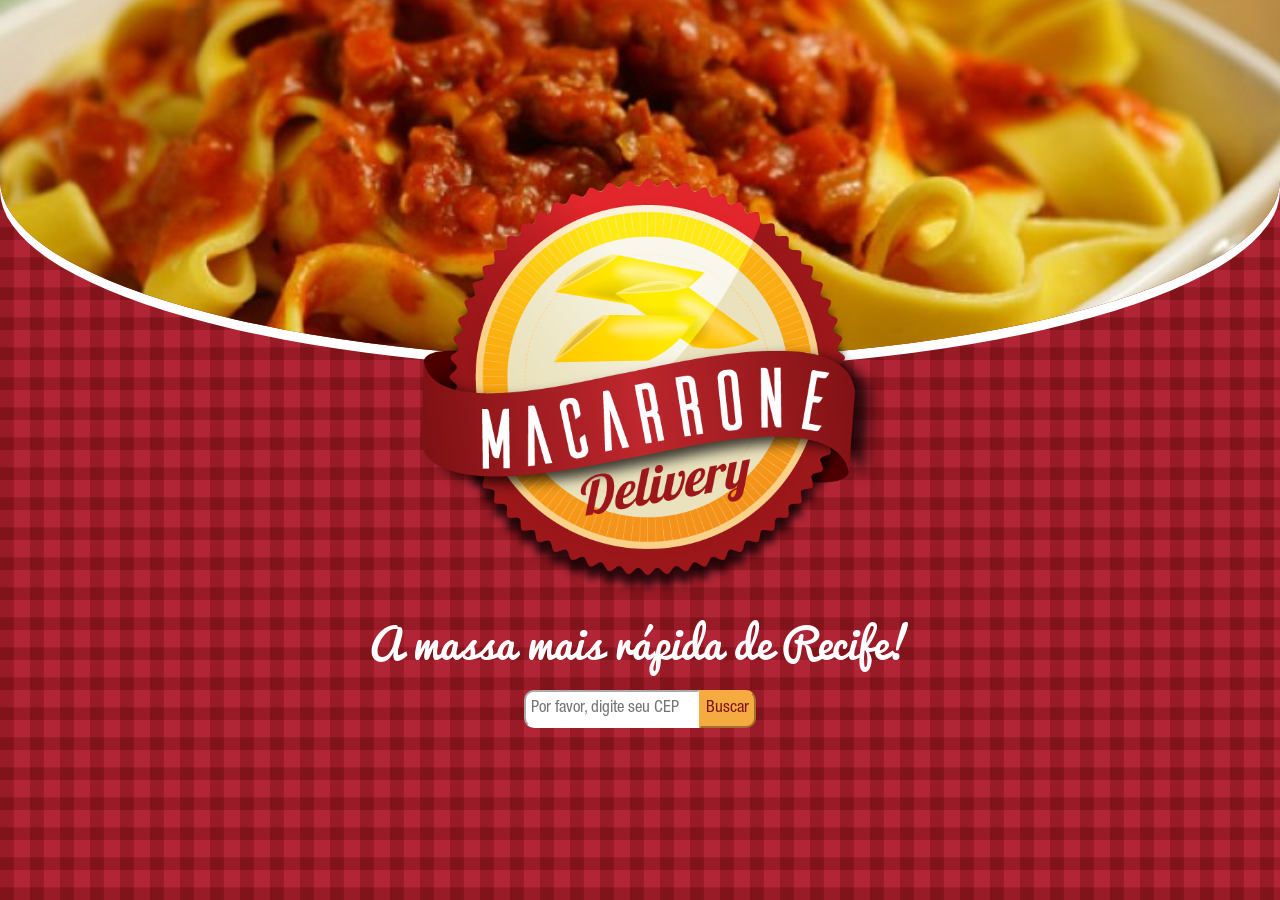
<file: public_html/index.html>
<!DOCTYPE html>
<html>
<head>
	<title>Macarrone Delivery - Home</title>
	<meta charset="utf-8">
	<meta name="viewport" content="width=device-width, initial-scale=1.0">
	<link rel="stylesheet" type="text/css" href="css/geral.css">
	<link rel="stylesheet" href="https://maxcdn.bootstrapcdn.com/bootstrap/3.3.7/css/bootstrap.min.css">
	<link rel="stylesheet" href="font/font-awesome-4.7.0/css/font-awesome.min.css">
	<link rel="apple-touch-icon" sizes="57x57" href="img/icones/apple-icon-57x57.png">
	<link rel="apple-touch-icon" sizes="60x60" href="img/icones/apple-icon-60x60.png">
	<link rel="apple-touch-icon" sizes="72x72" href="img/icones/apple-icon-72x72.png">
	<link rel="apple-touch-icon" sizes="76x76" href="img/icones/apple-icon-76x76.png">
	<link rel="apple-touch-icon" sizes="114x114" href="img/icones/apple-icon-114x114.png">
	<link rel="apple-touch-icon" sizes="120x120" href="img/icones/apple-icon-120x120.png">
	<link rel="apple-touch-icon" sizes="144x144" href="img/icones/apple-icon-144x144.png">
	<link rel="apple-touch-icon" sizes="152x152" href="img/icones/apple-icon-152x152.png">
	<link rel="apple-touch-icon" sizes="180x180" href="img/icones/apple-icon-180x180.png">
	<link rel="icon" type="image/png" sizes="192x192"  href="img/icones/android-icon-192x192.png">
	<link rel="icon" type="image/png" sizes="32x32" href="img/icones/favicon-32x32.png">
	<link rel="icon" type="image/png" sizes="96x96" href="img/icones/favicon-96x96.png">
	<link rel="icon" type="image/png" sizes="16x16" href="img/icones/favicon-16x16.png">
	<link rel="manifest" href="img/icones/manifest.json">
	<meta name="msapplication-TileColor" content="#ffffff">
	<meta name="msapplication-TileImage" content="img/icones/ms-icon-144x144.png">
	<meta name="theme-color" content="#ffffff">
</head>
<body>
	
	<header id="home-cabecalho">
		<div id="home-banner"></div>
		<div id="home-logo"></div>
	</header>

	<section id="home-conteudo">
		<span>A massa mais rápida de Recife!</span>
		<form action="escolher-macarrao.html" method="get">
			<input type="text" name="cep" placeholder="Por favor, digite seu CEP">
			<input type="submit" value="Buscar">
		</form>
	</section>

</body>
</html>
</file>
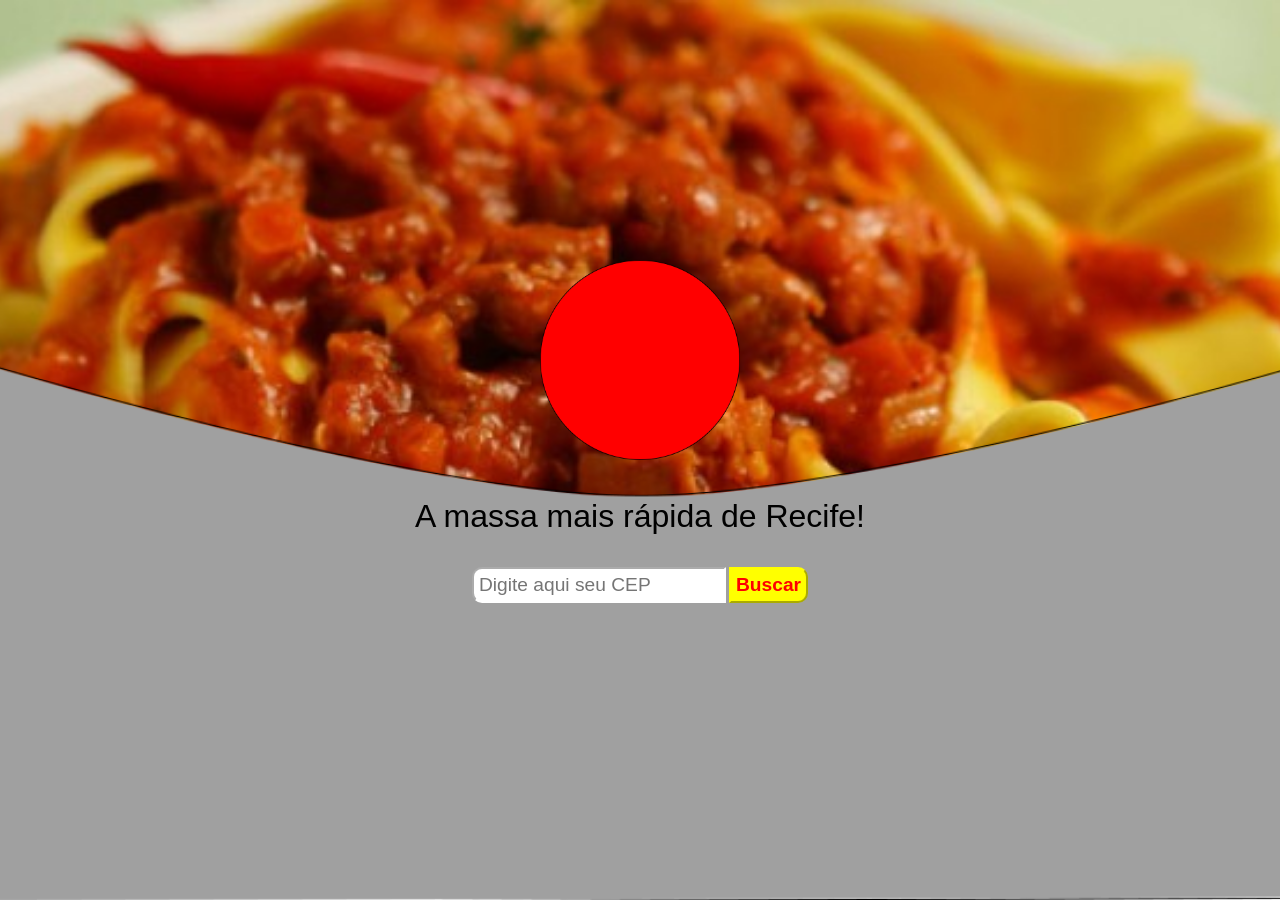
<file: backup/03-11-2016a/index.html>
<!DOCTYPE html>
<html>
<head>
	<title>Macarrone Delivery</title>
	<meta charset="utf-8">
	<meta name="viewport" content="width=device-width, initial-scale=1.0">
	<link rel="stylesheet" type="text/css" href="css/geral.css">
	<link rel="stylesheet" href="font/font-awesome-4.7.0/css/font-awesome.min.css">
	<link href="https://fonts.googleapis.com/css?family=Source+Sans+Pro" rel="stylesheet">
</head>
<body>
	
	<div id="home-cabecalho">
		
	</div>

	<div id="home-rodape">
		<img src="img/home/logo.png" alt="Logo" title="Macarrone Delivery">
		<p>A massa mais rápida de Recife!</p>
		<form>
			<input type="text" name="cep" placeholder="Digite aqui seu CEP">
			<input type="submit" value="Buscar">
		</form>
	</div>

	

</body>
</html>
</file>
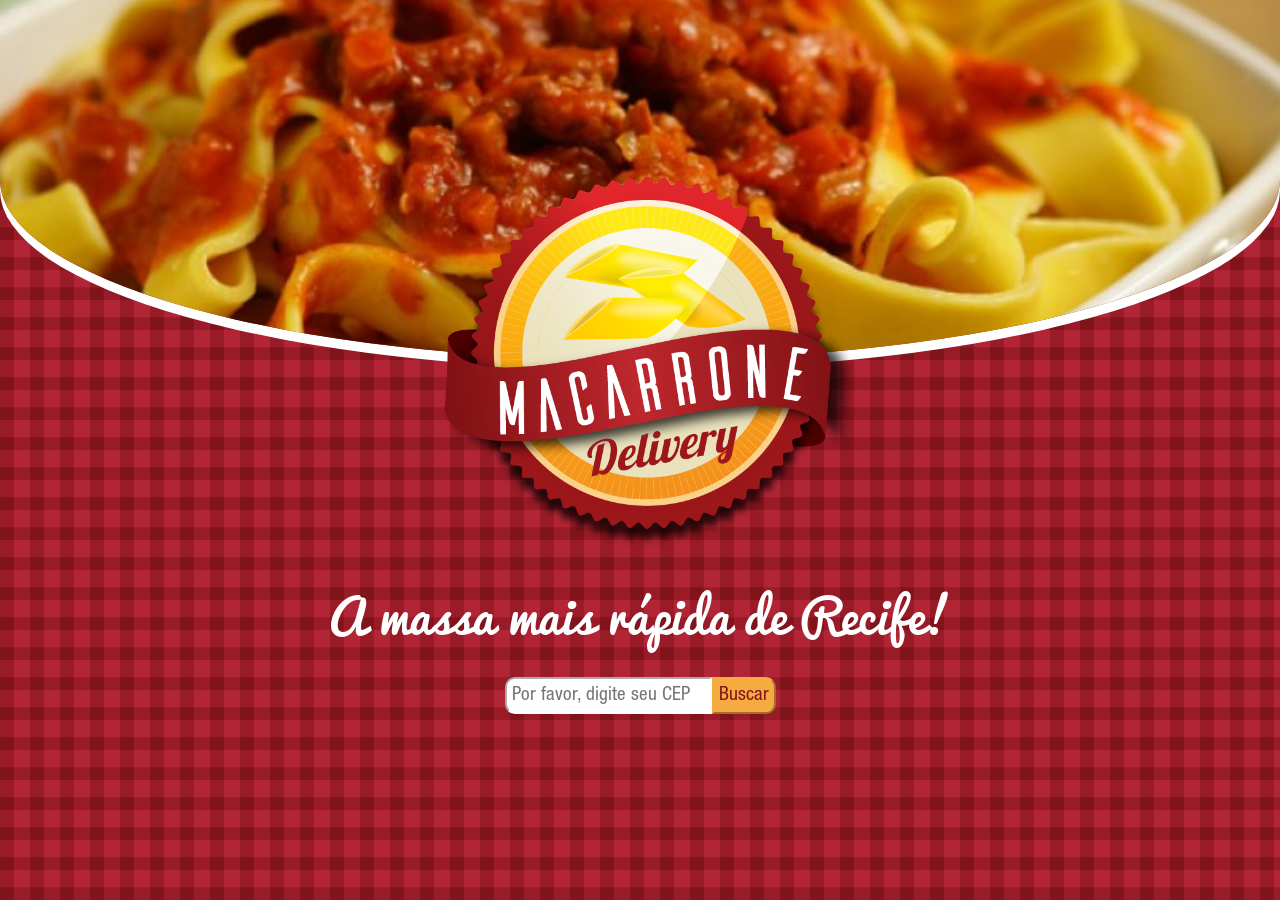
<file: backup/09-11-2016/index.html>
<!DOCTYPE html>
<html>
<head>
	<title>Macarrone Delivery - Home</title>
	<meta charset="utf-8">
	<meta name="viewport" content="width=device-width, initial-scale=1.0">
	<link rel="stylesheet" type="text/css" href="css/geral.css">
	<link rel="stylesheet" href="font/font-awesome-4.7.0/css/font-awesome.min.css">
</head>
<body>
	
	<header id="home-cabecalho">
		<div id="home-banner"></div>
		<div id="home-logo">
			<a href="index.html">
				<img src="img/logo.png" alt="Logo" title="Macarrone Delivery">
			</a>
		</div>
	</header>

	<section id="home-conteudo">
		<span>A massa mais rápida de Recife!</span>
		<form action="escolher-macarrao.html" method="get">
			<input type="text" name="cep" placeholder="Por favor, digite seu CEP">
			<input type="submit" value="Buscar">
		</form>
	</section>

</body>
</html>
</file>
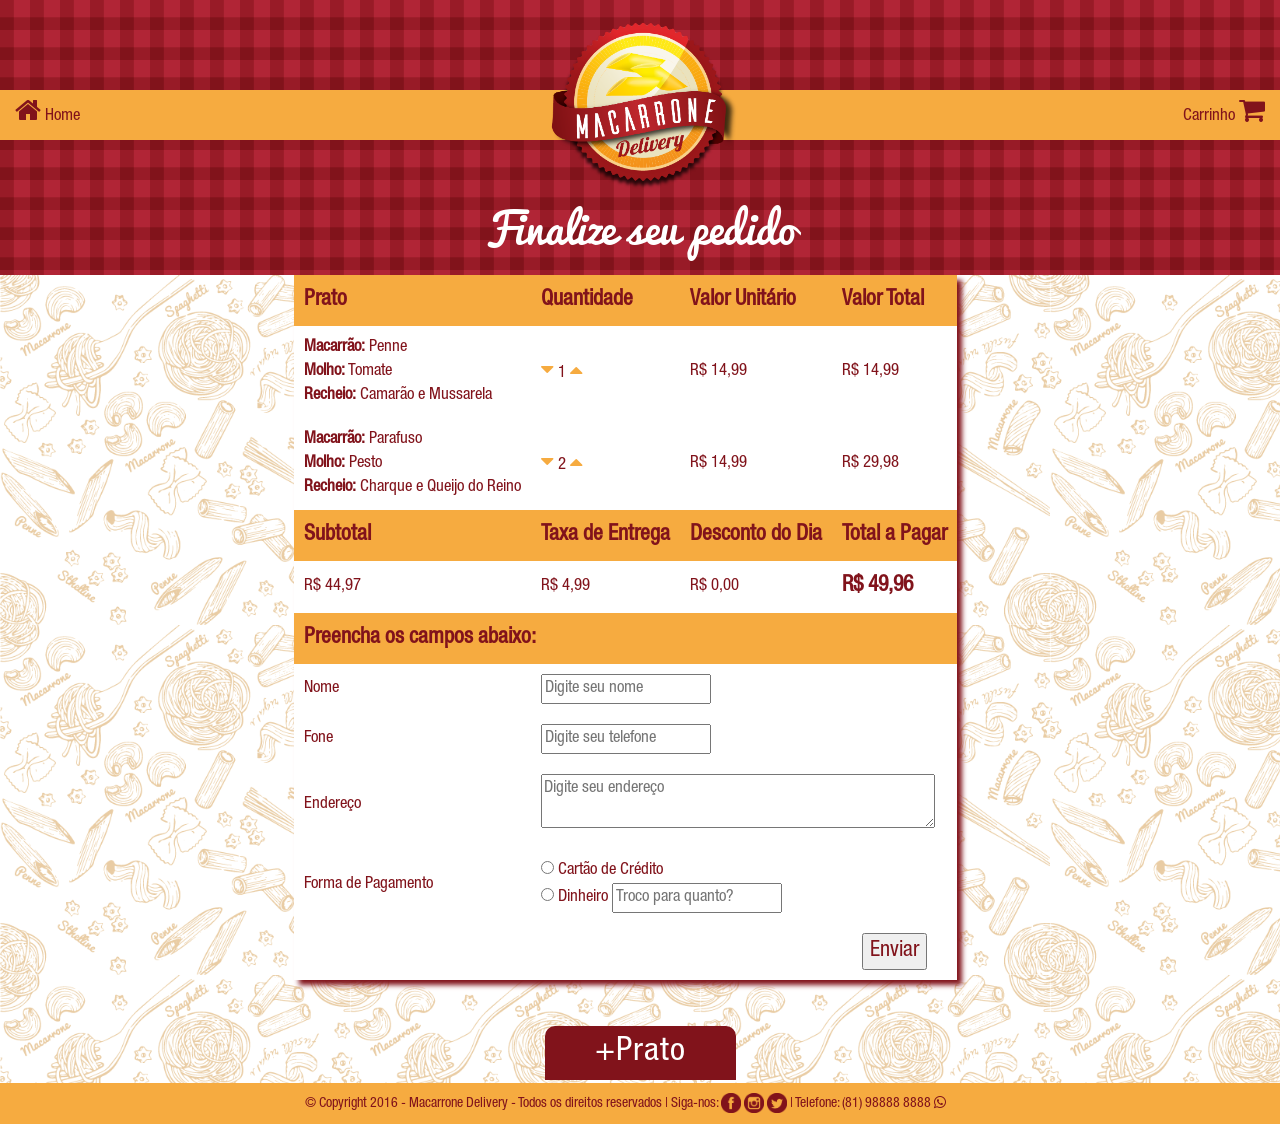
<file: public_html/carrinho.html>
<!DOCTYPE html>
<html>
<head>
	<title>Macarrone Delivery - Carrinho</title>
	<meta charset="utf-8">
	<meta name="viewport" content="width=device-width, initial-scale=1.0">
	<link rel="stylesheet" type="text/css" href="css/geral.css">
	<link rel="stylesheet" href="https://maxcdn.bootstrapcdn.com/bootstrap/3.3.7/css/bootstrap.min.css">
	<link rel="stylesheet" href="font/font-awesome-4.7.0/css/font-awesome.min.css">
	<link rel="apple-touch-icon" sizes="57x57" href="img/icones/apple-icon-57x57.png">
	<link rel="apple-touch-icon" sizes="60x60" href="img/icones/apple-icon-60x60.png">
	<link rel="apple-touch-icon" sizes="72x72" href="img/icones/apple-icon-72x72.png">
	<link rel="apple-touch-icon" sizes="76x76" href="img/icones/apple-icon-76x76.png">
	<link rel="apple-touch-icon" sizes="114x114" href="img/icones/apple-icon-114x114.png">
	<link rel="apple-touch-icon" sizes="120x120" href="img/icones/apple-icon-120x120.png">
	<link rel="apple-touch-icon" sizes="144x144" href="img/icones/apple-icon-144x144.png">
	<link rel="apple-touch-icon" sizes="152x152" href="img/icones/apple-icon-152x152.png">
	<link rel="apple-touch-icon" sizes="180x180" href="img/icones/apple-icon-180x180.png">
	<link rel="icon" type="image/png" sizes="192x192"  href="img/icones/android-icon-192x192.png">
	<link rel="icon" type="image/png" sizes="32x32" href="img/icones/favicon-32x32.png">
	<link rel="icon" type="image/png" sizes="96x96" href="img/icones/favicon-96x96.png">
	<link rel="icon" type="image/png" sizes="16x16" href="img/icones/favicon-16x16.png">
	<link rel="manifest" href="img/icones/manifest.json">
	<meta name="msapplication-TileColor" content="#ffffff">
	<meta name="msapplication-TileImage" content="img/icones/ms-icon-144x144.png">
	<meta name="theme-color" content="#ffffff">
</head>
<body>
	
	<header id="geral-cabecalho">

		<div id="geral-cabecalho-menu">
			
			<div id="geral-cabecalho-menu-esquerdo">
				<a href="index.html" title="Página Inicial">
					<i class="fa fa-home" aria-hidden="true"></i>
					<span>Home</span>
				</a>
			</div>

			<div id="geral-cabecalho-menu-direito">
				<a href="carrinho.html" title="Carrinho">
					<span>Carrinho</span>
					<i class="fa fa-shopping-cart" aria-hidden="true"></i>
				</a>
			</div>

		</div>

		<div id="geral-cabecalho-logo">
			<a href="index.html" title="Macarrone Delivery">
				<img src="img/logo.png" alt="Logo">
			</a>
		</div>

		<section id="geral-cabecalho-conteudo">
			<span>Finalize seu pedido</span>
		</section>

	</header>

	<section id="carrinho-conteudo" class="container-fluid">
		
		<div class="row col-xs-12">
			<table>
				<thead>
					<tr>
						<th>Prato</th>
						<th>Quantidade</th>
						<th>Valor Unitário</th>
						<th>Valor Total</th>
					</tr>
				</thead>
				<tbody>
					<tr>
						<td>
							<b>Macarrão:</b> Penne<br>
							<b>Molho:</b> Tomate<br>
							<b>Recheio:</b> Camarão e Mussarela
						</td>
						<td>
							<a href="#" title="Diminuir a quantidade">
								<i class="fa fa-caret-down" aria-hidden="true"></i>
							</a>
							1
							<a href="#" title="Aumentar a quantidade">
								<i class="fa fa-caret-up" aria-hidden="true"></i>
							</a>
						</td>
						<td>R$ 14,99</td>
						<td>R$ 14,99</td>
					</tr>
					<tr>
						<td>
							<b>Macarrão:</b> Parafuso<br>
							<b>Molho:</b> Pesto<br>
							<b>Recheio:</b> Charque e Queijo do Reino
						</td>
						<td>
							<a href="#" title="Diminuir a quantidade">
								<i class="fa fa-caret-down" aria-hidden="true"></i>
							</a>
							2
							<a href="#" title="Aumentar a quantidade">
								<i class="fa fa-caret-up" aria-hidden="true"></i>
							</a>
						</td>
						<td>R$ 14,99</td>
						<td>R$ 29,98</td>
					</tr>
				</tbody>
			
				<thead>
					<tr>
						<th>Subtotal</th>
						<th>Taxa de Entrega</th>
						<th>Desconto do Dia</th>
						<th>Total a Pagar</th>
					</tr>
				</thead>
				<tbody>
					<tr>
						<td>R$ 44,97</td>
						<td>R$ 4,99</td>
						<td>R$ 0,00</td>
						<td class="total-a-pagar"><b>R$ 49,96<b></td>
					</tr>
				</tbody>
				<thead>
					<tr>
						<th colspan="4">Preencha os campos abaixo:</th>
					</tr>
				</thead>
				<form>
					<tr>
						<td>Nome</td>
						<td colspan="3"><input type="text" name="nome" placeholder="Digite seu nome" autocomplete required></td>
					<tr>
					<tr>
						<td>Fone</td>
						<td colspan="3"><input type="tel" name="fone" placeholder="Digite seu telefone" autocomplete required></td>
					<tr>
					<tr>
						<td>Endereço</td>
						<td colspan="3">
							<textarea rows="2" cols="50" name="endereco" placeholder="Digite seu endereço" autocomplete required></textarea>
						</td>
					<tr>
					<tr>
						<td>Forma de Pagamento</td>
						<td colspan="3">
							<input type="radio" name="forma-pagamento" value="cartao" required> Cartão de Crédito<br>
  							<input type="radio" name="forma-pagamento" value="dinheiro" required> Dinheiro
  							<input type="text" name="troco" placeholder="Troco para quanto?"> 
  						</td>
					<tr>
					<tr>
						<td colspan="3"></td>
						<td colspan="1" class="botao"><input type="submit" value="Enviar"></td>
					</tr>
				</form>
			</table>
		</div>

		<div id="botao-finalizar" class="col-xs-12 botao-fixo">
			<div id="botao-finalizar-conteudo">
				<a href="escolher-macarrao.html" title="Finalizar">
					<span>+Prato</span>
				</a>
			</div>
		</div>

	</section>

	<section id="geral-conteudo">
		
	</section>

	<footer id="geral-rodape" class="container-fluid">
		
		<div id="geral-rodape-conteudo" class="row col-xs-12">
			
				<span>&copy; Copyright 2016 - Macarrone Delivery - Todos os direitos reservados</span>
				<span> | </span>
				<span>
					Siga-nos: 
					<a href="#" title="Facebook">
						<img src="img/facebook.png">
					</a>
					<a href="#" title="Instagram">
						<img src="img/instagram.png">
					</a>
					<a href="#" title="Twitter">
						<img src="img/twitter.png">
					</a>
				</span>
				<span> | </span>
				<span>
					Telefone: (81) 98888 8888 
					<i class="fa fa-whatsapp" aria-hidden="true"></i>
				</span>
			
		</div>

	</footer>

</body>
</html>
</file>
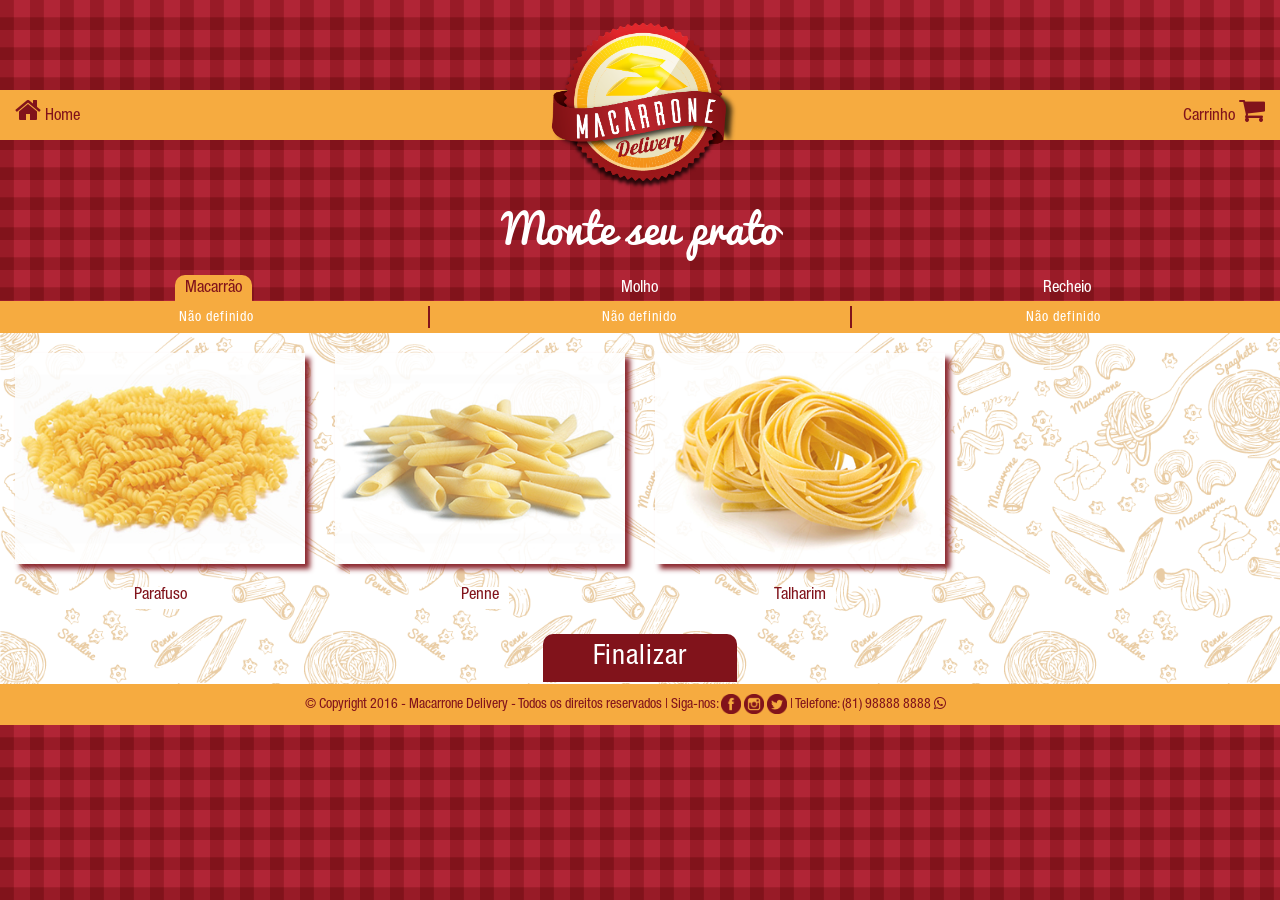
<file: public_html/escolher-macarrao.html>
<!DOCTYPE html>
<html>
<head>
	<title>Macarrone Delivery - Monte Sua Massa!</title>
	<meta charset="utf-8">
	<meta name="viewport" content="width=device-width, initial-scale=1.0">
	<link rel="stylesheet" type="text/css" href="css/geral.css">
	<link rel="stylesheet" href="https://maxcdn.bootstrapcdn.com/bootstrap/3.3.7/css/bootstrap.min.css">
	<link rel="stylesheet" href="font/font-awesome-4.7.0/css/font-awesome.min.css">
	<link rel="apple-touch-icon" sizes="57x57" href="img/icones/apple-icon-57x57.png">
	<link rel="apple-touch-icon" sizes="60x60" href="img/icones/apple-icon-60x60.png">
	<link rel="apple-touch-icon" sizes="72x72" href="img/icones/apple-icon-72x72.png">
	<link rel="apple-touch-icon" sizes="76x76" href="img/icones/apple-icon-76x76.png">
	<link rel="apple-touch-icon" sizes="114x114" href="img/icones/apple-icon-114x114.png">
	<link rel="apple-touch-icon" sizes="120x120" href="img/icones/apple-icon-120x120.png">
	<link rel="apple-touch-icon" sizes="144x144" href="img/icones/apple-icon-144x144.png">
	<link rel="apple-touch-icon" sizes="152x152" href="img/icones/apple-icon-152x152.png">
	<link rel="apple-touch-icon" sizes="180x180" href="img/icones/apple-icon-180x180.png">
	<link rel="icon" type="image/png" sizes="192x192"  href="img/icones/android-icon-192x192.png">
	<link rel="icon" type="image/png" sizes="32x32" href="img/icones/favicon-32x32.png">
	<link rel="icon" type="image/png" sizes="96x96" href="img/icones/favicon-96x96.png">
	<link rel="icon" type="image/png" sizes="16x16" href="img/icones/favicon-16x16.png">
	<link rel="manifest" href="img/icones/manifest.json">
	<meta name="msapplication-TileColor" content="#ffffff">
	<meta name="msapplication-TileImage" content="img/icones/ms-icon-144x144.png">
	<meta name="theme-color" content="#ffffff">

</head>
<body>
	
	<header id="geral-cabecalho">

		<div id="geral-cabecalho-menu">
			
			<div id="geral-cabecalho-menu-esquerdo">
				<a href="index.html" title="Página Inicial">
					<i class="fa fa-home" aria-hidden="true"></i>
					<span>Home</span>
				</a>
			</div>

			<div id="geral-cabecalho-menu-direito">
				<a href="carrinho.html" title="Carrinho">
					<span>Carrinho</span>
					<i class="fa fa-shopping-cart" aria-hidden="true"></i>
				</a>
			</div>

		</div>

		<div id="geral-cabecalho-logo">
			<a href="index.html" title="Macarrone Delivery">
				<img src="img/logo.png" alt="Logo">
			</a>
		</div>

		<section id="geral-cabecalho-conteudo">
			<span>Monte seu prato</span>
		</section>

	</header>

	<section id="montar-prato" class="container-fluid">
		
		<div id="montar-prato-opcoes" class="row">
			
			<div class="col-xs-4">
				<a href="escolher-macarrao.html" title="Escolha seu Macarrão!">
					<span class="selecionado">Macarrão</span>
				</a>
			</div>

			<div class="col-xs-4">
				<a href="escolher-molho.html" title="Escolha seu Molho!">
					<span>Molho</span>
				</a>
			</div>

			<div class="col-xs-4">
				<a href="escolher-recheio.html" title="Escolha seu Recheio!">
					<span>Recheio</span>
				</a>
			</div>

		</div>

		<div id="montar-prato-opcoes-selecionadas" class="row">
			
			<div class="col-xs-4">
				<span>Não definido</span>
			</div>

			<div class="col-xs-4 opcao-do-meio">
				<span>Não definido</span>
			</div>

			<div class="col-xs-4">
				<span>Não definido</span>
			</div>

		</div>

		<section id="montar-prato-itens-da-opcao" class="row">

			<div class="col-xs-6 col-sm-4 col-md-3">
				<a href="#" title="Parafuso">
					<img src="img/macarrao/parafuso.jpg">
					<br><br>
					<span>Parafuso</span>
				</a>
			</div>

			<div class="col-xs-6 col-sm-4 col-md-3">
				<a href="#" title="Penne">
					<img src="img/macarrao/penne.jpg">
					<br><br>
					<span>Penne</span>
				</a>
			</div>

			<div class="col-xs-6 col-sm-4 col-md-3">
				<a href="#" title="Talharim">
					<img src="img/macarrao/talharim.jpg">
					<br><br>
					<span>Talharim</span>
				</a>
			</div>

			<div id="botao-finalizar" class="col-xs-12 botao-fixo">
				<div id="botao-finalizar-conteudo">
					<a href="carrinho.html" title="Finalizar">
						<span>Finalizar</span>
					</a>
				</div>
			</div>

		</section>

	</section>

	<footer id="geral-rodape" class="container-fluid">
		
		<div id="geral-rodape-conteudo" class="row col-xs-12">
			
				<span>&copy; Copyright 2016 - Macarrone Delivery - Todos os direitos reservados</span>
				<span> | </span>
				<span>
					Siga-nos: 
					<a href="#" title="Facebook">
						<img src="img/facebook.png">
					</a>
					<a href="#" title="Instagram">
						<img src="img/instagram.png">
					</a>
					<a href="#" title="Twitter">
						<img src="img/twitter.png">
					</a>
				</span>
				<span> | </span>
				<span>
					Telefone: (81) 98888 8888 
					<i class="fa fa-whatsapp" aria-hidden="true"></i>
				</span>
			
		</div>

	</footer>

</body>
</html>
</file>
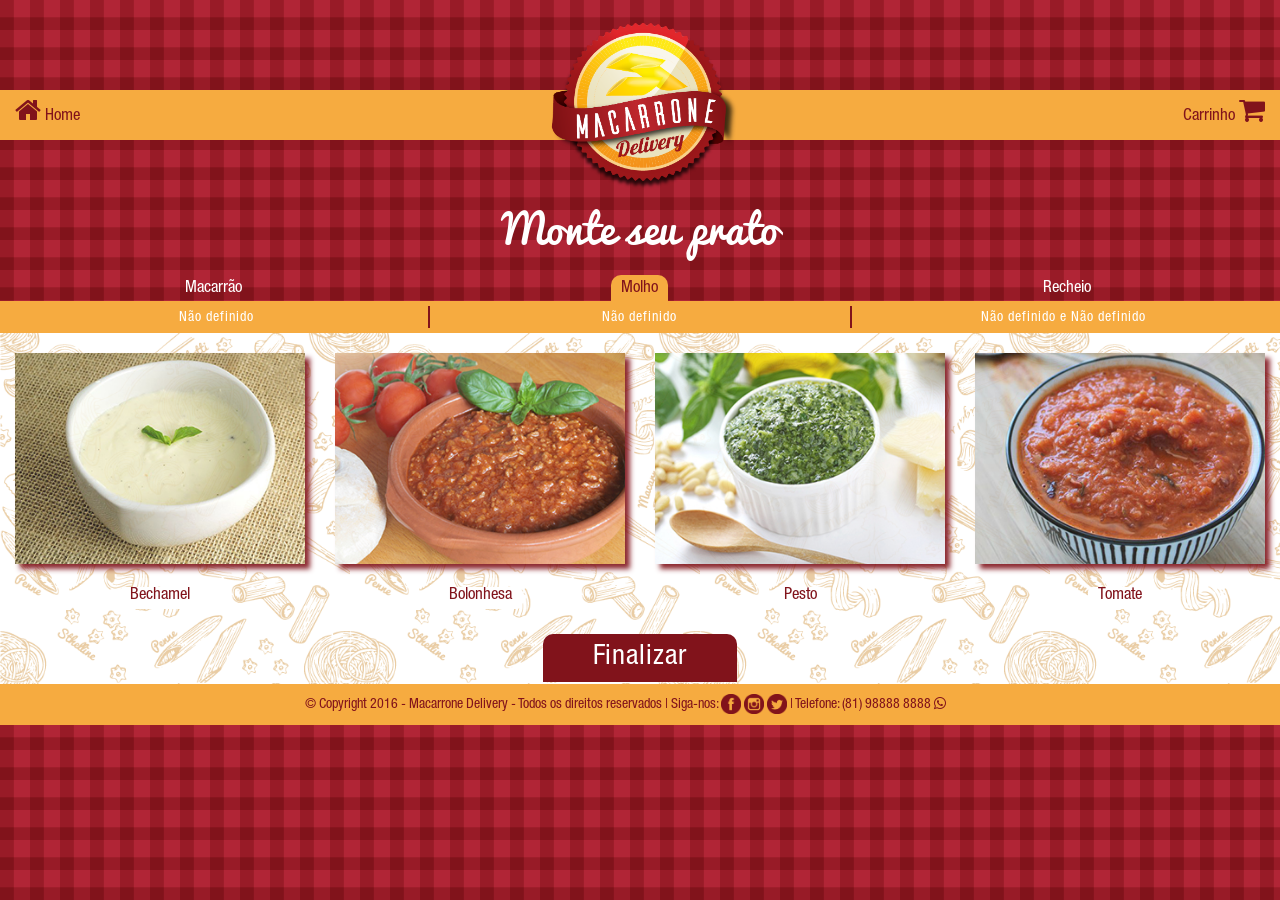
<file: public_html/escolher-molho.html>
<!DOCTYPE html>
<html>
<head>
	<title>Macarrone Delivery - Monte Sua Massa!</title>
	<meta charset="utf-8">
	<meta name="viewport" content="width=device-width, initial-scale=1.0">
	<link rel="stylesheet" type="text/css" href="css/geral.css">
	<link rel="stylesheet" href="https://maxcdn.bootstrapcdn.com/bootstrap/3.3.7/css/bootstrap.min.css">
	<link rel="stylesheet" href="font/font-awesome-4.7.0/css/font-awesome.min.css">
	<link rel="apple-touch-icon" sizes="57x57" href="img/icones/apple-icon-57x57.png">
	<link rel="apple-touch-icon" sizes="60x60" href="img/icones/apple-icon-60x60.png">
	<link rel="apple-touch-icon" sizes="72x72" href="img/icones/apple-icon-72x72.png">
	<link rel="apple-touch-icon" sizes="76x76" href="img/icones/apple-icon-76x76.png">
	<link rel="apple-touch-icon" sizes="114x114" href="img/icones/apple-icon-114x114.png">
	<link rel="apple-touch-icon" sizes="120x120" href="img/icones/apple-icon-120x120.png">
	<link rel="apple-touch-icon" sizes="144x144" href="img/icones/apple-icon-144x144.png">
	<link rel="apple-touch-icon" sizes="152x152" href="img/icones/apple-icon-152x152.png">
	<link rel="apple-touch-icon" sizes="180x180" href="img/icones/apple-icon-180x180.png">
	<link rel="icon" type="image/png" sizes="192x192"  href="img/icones/android-icon-192x192.png">
	<link rel="icon" type="image/png" sizes="32x32" href="img/icones/favicon-32x32.png">
	<link rel="icon" type="image/png" sizes="96x96" href="img/icones/favicon-96x96.png">
	<link rel="icon" type="image/png" sizes="16x16" href="img/icones/favicon-16x16.png">
	<link rel="manifest" href="img/icones/manifest.json">
	<meta name="msapplication-TileColor" content="#ffffff">
	<meta name="msapplication-TileImage" content="img/icones/ms-icon-144x144.png">
	<meta name="theme-color" content="#ffffff">
</head>
<body>
	
	<header id="geral-cabecalho">

		<div id="geral-cabecalho-menu">
			
			<div id="geral-cabecalho-menu-esquerdo">
				<a href="index.html" title="Página Inicial">
					<i class="fa fa-home" aria-hidden="true"></i>
					<span>Home</span>
				</a>
			</div>

			<div id="geral-cabecalho-menu-direito">
				<a href="carrinho.html" title="Carrinho">
					<span>Carrinho</span>
					<i class="fa fa-shopping-cart" aria-hidden="true"></i>
				</a>
			</div>

		</div>

		<div id="geral-cabecalho-logo">
			<a href="index.html" title="Macarrone Delivery">
				<img src="img/logo.png" alt="Logo">
			</a>
		</div>

		<section id="geral-cabecalho-conteudo">
			<span>Monte seu prato</span>
		</section>

	</header>

	<section id="montar-prato" class="container-fluid">
		
		<div id="montar-prato-opcoes" class="row">
			
			<div class="col-xs-4">
				<a href="escolher-macarrao.html" title="Escolha seu Macarrão!">
					<span>Macarrão</span>
				</a>
			</div>

			<div class="col-xs-4">
				<a href="escolher-molho.html" title="Escolha seu Molho!">
					<span class="selecionado">Molho</span>
				</a>
			</div>

			<div class="col-xs-4">
				<a href="escolher-recheio.html" title="Escolha seu Recheio!">
					<span>Recheio</span>
				</a>
			</div>

		</div>

		<div id="montar-prato-opcoes-selecionadas" class="row">
			
			<div class="col-xs-4">
				<span>Não definido</span>
			</div>

			<div class="col-xs-4 opcao-do-meio">
				<span>Não definido</span>
			</div>

			<div class="col-xs-4">
				<span>Não definido e Não definido</span>
			</div>

		</div>

		<section id="montar-prato-itens-da-opcao" class="row">

			<div class="col-xs-6 col-sm-4 col-md-3">
				<a href="#" title="Bechamel">
					<img src="img/molho/bechamel.jpg">
					<br><br>
					<span>Bechamel</span>
				</a>
			</div>

			<div class="col-xs-6 col-sm-4 col-md-3">
				<a href="#" title="Bolonhesa">
					<img src="img/molho/bolonhesa.jpg">
					<br><br>
					<span>Bolonhesa</span>
				</a>
			</div>

			<div class="col-xs-6 col-sm-4 col-md-3">
				<a href="#" title="Pesto">
					<img src="img/molho/pesto.jpg">
					<br><br>
					<span>Pesto</span>
				</a>
			</div>

			<div class="col-xs-6 col-sm-4 col-md-3">
				<a href="#" title="Tomate">
					<img src="img/molho/tomate.jpg">
					<br><br>
					<span>Tomate</span>
				</a>
			</div>

			<div id="botao-finalizar" class="col-xs-12 botao-fixo">
				<div id="botao-finalizar-conteudo">
					<a href="carrinho.html" title="Finalizar">
						<span>Finalizar</span>
					</a>
				</div>
			</div>

		</section>

	</section>

	<section id="geral-conteudo">
		
	</section>

	<footer id="geral-rodape" class="container-fluid">
		
		<div id="geral-rodape-conteudo" class="row col-xs-12">
			
				<span>&copy; Copyright 2016 - Macarrone Delivery - Todos os direitos reservados</span>
				<span> | </span>
				<span>
					Siga-nos: 
					<a href="#" title="Facebook">
						<img src="img/facebook.png">
					</a>
					<a href="#" title="Instagram">
						<img src="img/instagram.png">
					</a>
					<a href="#" title="Twitter">
						<img src="img/twitter.png">
					</a>
				</span>
				<span> | </span>
				<span>
					Telefone: (81) 98888 8888 
					<i class="fa fa-whatsapp" aria-hidden="true"></i>
				</span>
			
		</div>

	</footer>

</body>
</html>
</file>
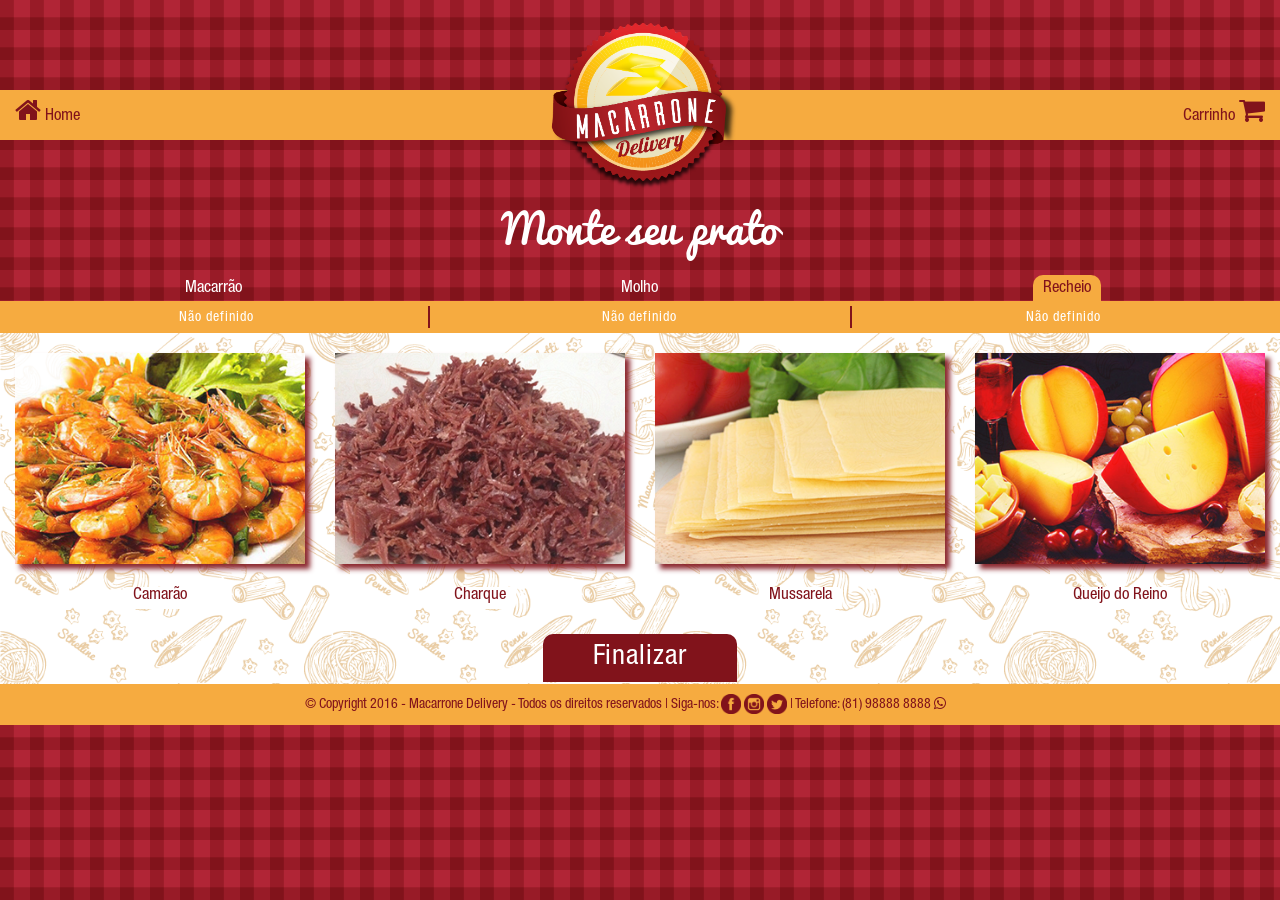
<file: public_html/escolher-recheio.html>
<!DOCTYPE html>
<html>
<head>
	<title>Macarrone Delivery - Monte Sua Massa!</title>
	<meta charset="utf-8">
	<meta name="viewport" content="width=device-width, initial-scale=1.0">
	<link rel="stylesheet" type="text/css" href="css/geral.css">
	<link rel="stylesheet" href="https://maxcdn.bootstrapcdn.com/bootstrap/3.3.7/css/bootstrap.min.css">
	<link rel="stylesheet" href="font/font-awesome-4.7.0/css/font-awesome.min.css">
	<link rel="apple-touch-icon" sizes="57x57" href="img/icones/apple-icon-57x57.png">
	<link rel="apple-touch-icon" sizes="60x60" href="img/icones/apple-icon-60x60.png">
	<link rel="apple-touch-icon" sizes="72x72" href="img/icones/apple-icon-72x72.png">
	<link rel="apple-touch-icon" sizes="76x76" href="img/icones/apple-icon-76x76.png">
	<link rel="apple-touch-icon" sizes="114x114" href="img/icones/apple-icon-114x114.png">
	<link rel="apple-touch-icon" sizes="120x120" href="img/icones/apple-icon-120x120.png">
	<link rel="apple-touch-icon" sizes="144x144" href="img/icones/apple-icon-144x144.png">
	<link rel="apple-touch-icon" sizes="152x152" href="img/icones/apple-icon-152x152.png">
	<link rel="apple-touch-icon" sizes="180x180" href="img/icones/apple-icon-180x180.png">
	<link rel="icon" type="image/png" sizes="192x192"  href="img/icones/android-icon-192x192.png">
	<link rel="icon" type="image/png" sizes="32x32" href="img/icones/favicon-32x32.png">
	<link rel="icon" type="image/png" sizes="96x96" href="img/icones/favicon-96x96.png">
	<link rel="icon" type="image/png" sizes="16x16" href="img/icones/favicon-16x16.png">
	<link rel="manifest" href="img/icones/manifest.json">
	<meta name="msapplication-TileColor" content="#ffffff">
	<meta name="msapplication-TileImage" content="img/icones/ms-icon-144x144.png">
	<meta name="theme-color" content="#ffffff">
</head>
<body>
	
	<header id="geral-cabecalho">

		<div id="geral-cabecalho-menu">
			
			<div id="geral-cabecalho-menu-esquerdo">
				<a href="index.html" title="Página Inicial">
					<i class="fa fa-home" aria-hidden="true"></i>
					<span>Home</span>
				</a>
			</div>

			<div id="geral-cabecalho-menu-direito">
				<a href="carrinho.html" title="Carrinho">
					<span>Carrinho</span>
					<i class="fa fa-shopping-cart" aria-hidden="true"></i>
				</a>
			</div>

		</div>

		<div id="geral-cabecalho-logo">
			<a href="index.html" title="Macarrone Delivery">
				<img src="img/logo.png" alt="Logo">
			</a>
		</div>

		<section id="geral-cabecalho-conteudo">
			<span>Monte seu prato</span>
		</section>

	</header>

	<section id="montar-prato" class="container-fluid">
		
		<div id="montar-prato-opcoes" class="row">
			
			<div class="col-xs-4">
				<a href="escolher-macarrao.html" title="Escolha seu Macarrão!">
					<span>Macarrão</span>
				</a>
			</div>

			<div class="col-xs-4">
				<a href="escolher-molho.html" title="Escolha seu Molho!">
					<span>Molho</span>
				</a>
			</div>

			<div class="col-xs-4">
				<a href="escolher-recheio.html" title="Escolha seu Recheio!">
					<span class="selecionado">Recheio</span>
				</a>
			</div>

		</div>

		<div id="montar-prato-opcoes-selecionadas" class="row">
			
			<div class="col-xs-4">
				<span>Não definido</span>
			</div>

			<div class="col-xs-4 opcao-do-meio">
				<span>Não definido</span>
			</div>

			<div class="col-xs-4">
				<span>Não definido</span>
			</div>

		</div>

		<section id="montar-prato-itens-da-opcao" class="row">

			<div class="col-xs-6 col-sm-4 col-md-3">
				<a href="#" title="Camarão">
					<img src="img/recheio/camarao.jpg">
					<br><br>
					<span>Camarão</span>
				</a>
			</div>

			<div class="col-xs-6 col-sm-4 col-md-3">
				<a href="#" title="Charque">
					<img src="img/recheio/charque.jpg">
					<br><br>
					<span>Charque</span>
				</a>
			</div>

			<div class="col-xs-6 col-sm-4 col-md-3">
				<a href="#" title="Mussarela">
					<img src="img/recheio/mussarela.jpg">
					<br><br>
					<span>Mussarela</span>
				</a>
			</div>

			<div class="col-xs-6 col-sm-4 col-md-3">
				<a href="#" title="Queijo do Reino">
					<img src="img/recheio/queijo-do-reino.jpg">
					<br><br>
					<span>Queijo do Reino</span>
				</a>
			</div>

			<div id="botao-finalizar" class="col-xs-12 botao-fixo">
				<div id="botao-finalizar-conteudo">
					<a href="carrinho.html" title="Finalizar">
						<span>Finalizar</span>
					</a>
				</div>
			</div>

		</section>

	</section>

	<section id="geral-conteudo">
		
	</section>

	<footer id="geral-rodape" class="container-fluid">
		
		<div id="geral-rodape-conteudo" class="row col-xs-12">
			
				<span>&copy; Copyright 2016 - Macarrone Delivery - Todos os direitos reservados</span>
				<span> | </span>
				<span>
					Siga-nos: 
					<a href="#" title="Facebook">
						<img src="img/facebook.png">
					</a>
					<a href="#" title="Instagram">
						<img src="img/instagram.png">
					</a>
					<a href="#" title="Twitter">
						<img src="img/twitter.png">
					</a>
				</span>
				<span> | </span>
				<span>
					Telefone: (81) 98888 8888 
					<i class="fa fa-whatsapp" aria-hidden="true"></i>
				</span>
			
		</div>

	</footer>

</body>
</html>
</file>
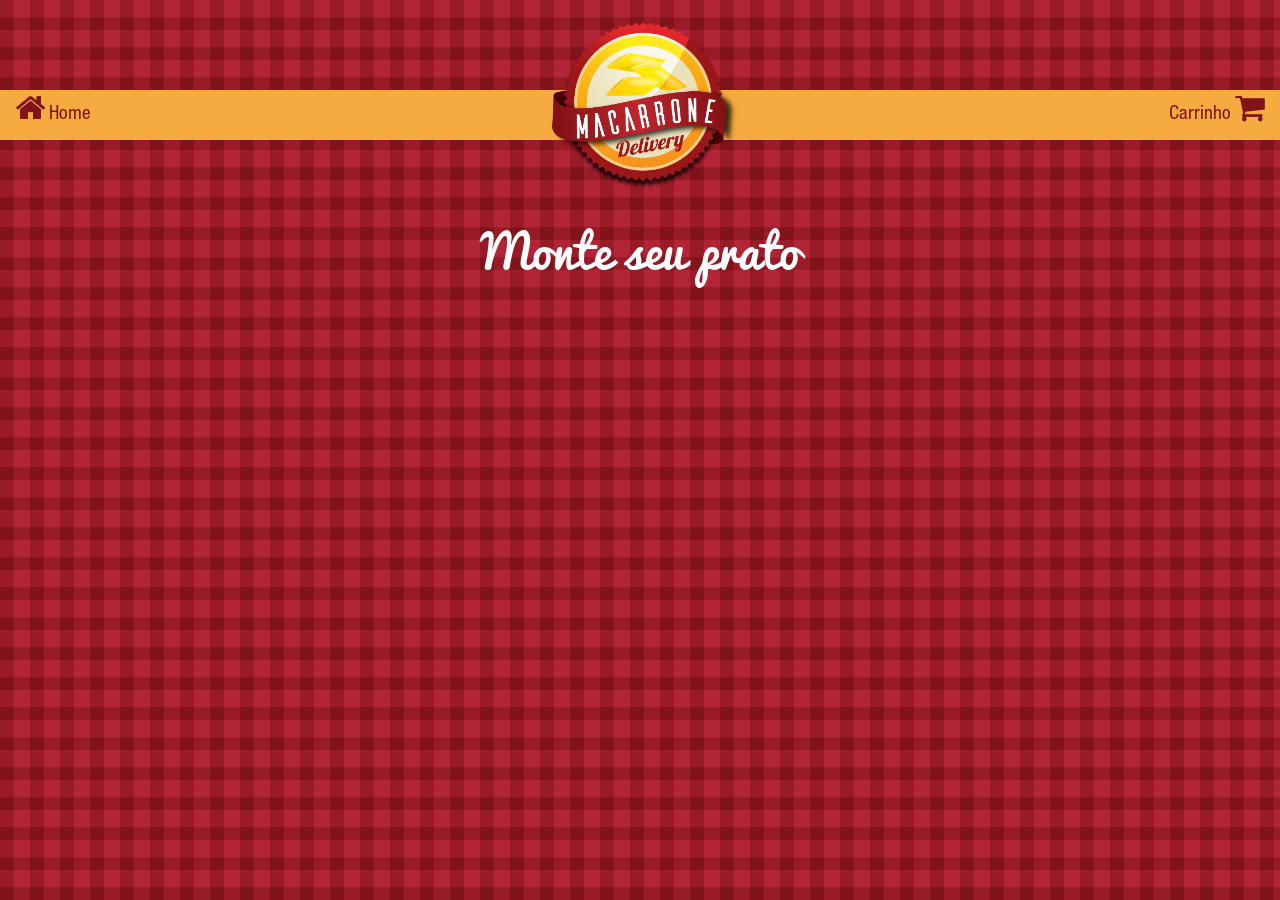
<file: public_html/monte-sua-massa.html>
<!DOCTYPE html>
<html>
<head>
	<title>Macarrone Delivery</title>
	<meta charset="utf-8">
	<meta name="viewport" content="width=device-width, initial-scale=1.0">
	<link rel="stylesheet" type="text/css" href="css/geral.css">
	<link rel="stylesheet" href="font/font-awesome-4.7.0/css/font-awesome.min.css">
	<link href="https://fonts.googleapis.com/css?family=Source+Sans+Pro" rel="stylesheet">
</head>
<body>
	
	<header id="geral-cabecalho">

		<div id="geral-cabecalho-menu">
			
			<div id="geral-cabecalho-menu-esquerdo">
				<a href="/" title="Página Inicial">
					<i class="fa fa-home" aria-hidden="true"></i>
					<span>Home</span>
				</a>
			</div>

			<div id="geral-cabecalho-menu-direito">
				<a href="/carrinho.html" title="Carrinho">
					<span>Carrinho</span>
					<i class="fa fa-shopping-cart" aria-hidden="true"></i>
				</a>
			</div>

		</div>

		<div id="geral-cabecalho-logo">
			<a href="/" title="Macarrone Delivery">
				<img src="img/logo.png" alt="Logo">
			</a>
		</div>

		<section id="geral-cabecalho-conteudo">
			<span>Monte seu prato</span>
		</section>
	</header>

	<section id="geral-conteudo">
		
	</section>

</body>
</html>
</file>
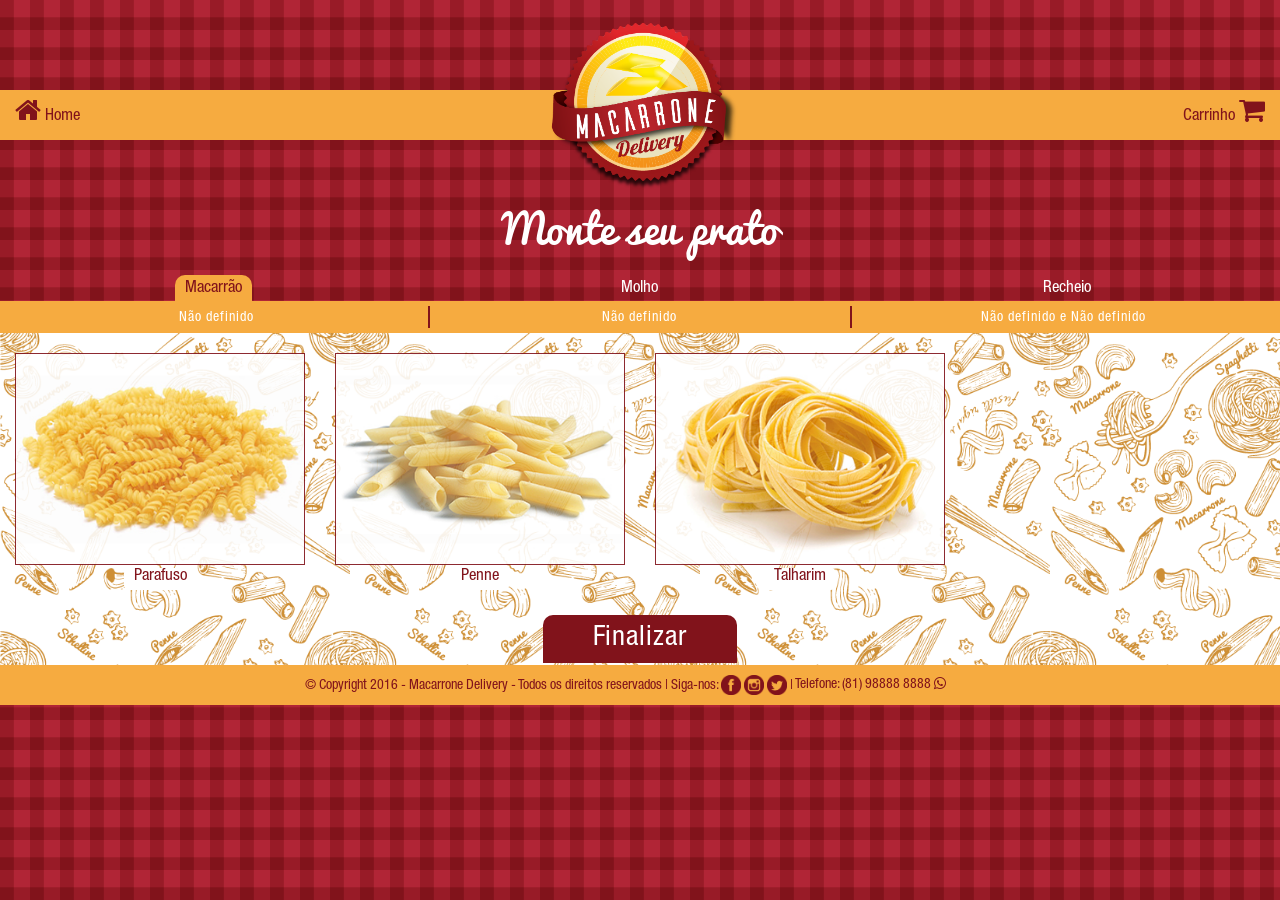
<file: backup/09-11-2016/escolher-macarrao.html>
<!DOCTYPE html>
<html>
<head>
	<title>Macarrone Delivery - Monte Sua Massa!</title>
	<meta charset="utf-8">
	<meta name="viewport" content="width=device-width, initial-scale=1.0">
	<link rel="stylesheet" type="text/css" href="css/geral.css">
	<link rel="stylesheet" href="https://maxcdn.bootstrapcdn.com/bootstrap/3.3.7/css/bootstrap.min.css">
	<link rel="stylesheet" href="font/font-awesome-4.7.0/css/font-awesome.min.css">
</head>
<body>
	
	<header id="geral-cabecalho">

		<div id="geral-cabecalho-menu">
			
			<div id="geral-cabecalho-menu-esquerdo">
				<a href="index.html" title="Página Inicial">
					<i class="fa fa-home" aria-hidden="true"></i>
					<span>Home</span>
				</a>
			</div>

			<div id="geral-cabecalho-menu-direito">
				<a href="carrinho.html" title="Carrinho">
					<span>Carrinho</span>
					<i class="fa fa-shopping-cart" aria-hidden="true"></i>
				</a>
			</div>

		</div>

		<div id="geral-cabecalho-logo">
			<a href="index.html" title="Macarrone Delivery">
				<img src="img/logo.png" alt="Logo">
			</a>
		</div>

		<section id="geral-cabecalho-conteudo">
			<span>Monte seu prato</span>
		</section>

	</header>

	<section id="montar-prato" class="container-fluid">
		
		<div id="montar-prato-opcoes" class="row">
			
			<div class="col-xs-4">
				<a href="escolher-macarrao.html" title="Escolha seu Macarrão!">
					<span class="selecionado">Macarrão</span>
				</a>
			</div>

			<div class="col-xs-4">
				<a href="escolher-molho.html" title="Escolha seu Molho!">
					<span>Molho</span>
				</a>
			</div>

			<div class="col-xs-4">
				<a href="escolher-recheio.html" title="Escolha seu Recheio!">
					<span>Recheio</span>
				</a>
			</div>

		</div>

		<div id="montar-prato-opcoes-selecionadas" class="row">
			
			<div class="col-xs-4">
				<span>Não definido</span>
			</div>

			<div class="col-xs-4 opcao-do-meio">
				<span>Não definido</span>
			</div>

			<div class="col-xs-4">
				<span>Não definido e Não definido</span>
			</div>

		</div>

		<section id="montar-prato-itens-da-opcao" class="row">

			<div class="col-xs-6 col-sm-4 col-md-3">
				<a href="#" title="Parafuso">
					<img src="img/macarrao/parafuso.jpg">
					<span>Parafuso</span>
				</a>
			</div>

			<div class="col-xs-6 col-sm-4 col-md-3">
				<a href="#" title="Penne">
					<img src="img/macarrao/penne.jpg">
					<span>Penne</span>
				</a>
			</div>

			<div class="col-xs-6 col-sm-4 col-md-3">
				<a href="#" title="Talharim">
					<img src="img/macarrao/talharim.jpg">
					<span>Talharim</span>
				</a>
			</div>

			<div id="botao-finalizar" class="col-xs-12 botao-fixo">
				<div id="botao-finalizar-conteudo">
					<a href="carrinho.html" title="Finalizar">
						<span>Finalizar</span>
					</a>
				</div>
			</div>

		</section>

	</section>

	<footer id="geral-rodape" class="container-fluid">
		
		<div id="geral-rodape-conteudo" class="row col-xs-12">
			
				<span>&copy; Copyright 2016 - Macarrone Delivery - Todos os direitos reservados</span>
				<span> | </span>
				<span>
					Siga-nos: 
					<a href="#" title="Facebook">
						<img src="img/facebook.png">
					</a>
					<a href="#" title="Instagram">
						<img src="img/instagram.png">
					</a>
					<a href="#" title="Twitter">
						<img src="img/twitter.png">
					</a>
				</span>
				<span> | </span>
				<span>
					Telefone: (81) 98888 8888 
					<i class="fa fa-whatsapp" aria-hidden="true"></i>
				</span>
			
		</div>

	</footer>

</body>
</html>
</file>
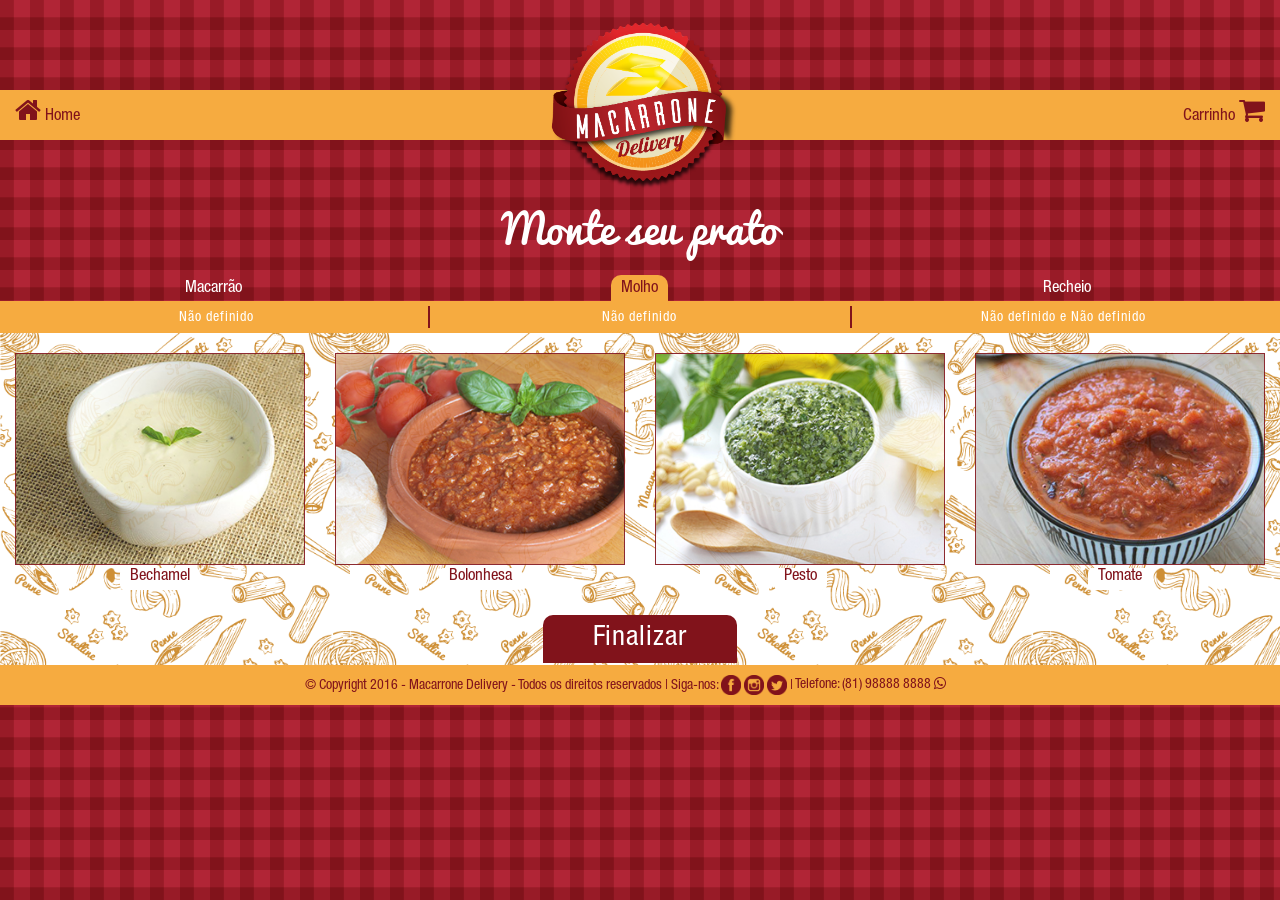
<file: backup/09-11-2016/escolher-molho.html>
<!DOCTYPE html>
<html>
<head>
	<title>Macarrone Delivery - Monte Sua Massa!</title>
	<meta charset="utf-8">
	<meta name="viewport" content="width=device-width, initial-scale=1.0">
	<link rel="stylesheet" type="text/css" href="css/geral.css">
	<link rel="stylesheet" href="https://maxcdn.bootstrapcdn.com/bootstrap/3.3.7/css/bootstrap.min.css">
	<link rel="stylesheet" href="font/font-awesome-4.7.0/css/font-awesome.min.css">
</head>
<body>
	
	<header id="geral-cabecalho">

		<div id="geral-cabecalho-menu">
			
			<div id="geral-cabecalho-menu-esquerdo">
				<a href="index.html" title="Página Inicial">
					<i class="fa fa-home" aria-hidden="true"></i>
					<span>Home</span>
				</a>
			</div>

			<div id="geral-cabecalho-menu-direito">
				<a href="carrinho.html" title="Carrinho">
					<span>Carrinho</span>
					<i class="fa fa-shopping-cart" aria-hidden="true"></i>
				</a>
			</div>

		</div>

		<div id="geral-cabecalho-logo">
			<a href="index.html" title="Macarrone Delivery">
				<img src="img/logo.png" alt="Logo">
			</a>
		</div>

		<section id="geral-cabecalho-conteudo">
			<span>Monte seu prato</span>
		</section>

	</header>

	<section id="montar-prato" class="container-fluid">
		
		<div id="montar-prato-opcoes" class="row">
			
			<div class="col-xs-4">
				<a href="escolher-macarrao.html" title="Escolha seu Macarrão!">
					<span>Macarrão</span>
				</a>
			</div>

			<div class="col-xs-4">
				<a href="escolher-molho.html" title="Escolha seu Molho!">
					<span class="selecionado">Molho</span>
				</a>
			</div>

			<div class="col-xs-4">
				<a href="escolher-recheio.html" title="Escolha seu Recheio!">
					<span>Recheio</span>
				</a>
			</div>

		</div>

		<div id="montar-prato-opcoes-selecionadas" class="row">
			
			<div class="col-xs-4">
				<span>Não definido</span>
			</div>

			<div class="col-xs-4 opcao-do-meio">
				<span>Não definido</span>
			</div>

			<div class="col-xs-4">
				<span>Não definido e Não definido</span>
			</div>

		</div>

		<section id="montar-prato-itens-da-opcao" class="row">

			<div class="col-xs-6 col-sm-4 col-md-3">
				<a href="#" title="Bechamel">
					<img src="img/molho/bechamel.jpg">
					<span>Bechamel</span>
				</a>
			</div>

			<div class="col-xs-6 col-sm-4 col-md-3">
				<a href="#" title="Bolonhesa">
					<img src="img/molho/bolonhesa.jpg">
					<span>Bolonhesa</span>
				</a>
			</div>

			<div class="col-xs-6 col-sm-4 col-md-3">
				<a href="#" title="Pesto">
					<img src="img/molho/pesto.jpg">
					<span>Pesto</span>
				</a>
			</div>

			<div class="col-xs-6 col-sm-4 col-md-3">
				<a href="#" title="Tomate">
					<img src="img/molho/tomate.jpg">
					<span>Tomate</span>
				</a>
			</div>

			<div id="botao-finalizar" class="col-xs-12 botao-fixo">
				<div id="botao-finalizar-conteudo">
					<a href="carrinho.html" title="Finalizar">
						<span>Finalizar</span>
					</a>
				</div>
			</div>

		</section>

	</section>

	<section id="geral-conteudo">
		
	</section>

	<footer id="geral-rodape" class="container-fluid">
		
		<div id="geral-rodape-conteudo" class="row col-xs-12">
			
				<span>&copy; Copyright 2016 - Macarrone Delivery - Todos os direitos reservados</span>
				<span> | </span>
				<span>
					Siga-nos: 
					<a href="#" title="Facebook">
						<img src="img/facebook.png">
					</a>
					<a href="#" title="Instagram">
						<img src="img/instagram.png">
					</a>
					<a href="#" title="Twitter">
						<img src="img/twitter.png">
					</a>
				</span>
				<span> | </span>
				<span>
					Telefone: (81) 98888 8888 
					<i class="fa fa-whatsapp" aria-hidden="true"></i>
				</span>
			
		</div>

	</footer>

</body>
</html>
</file>
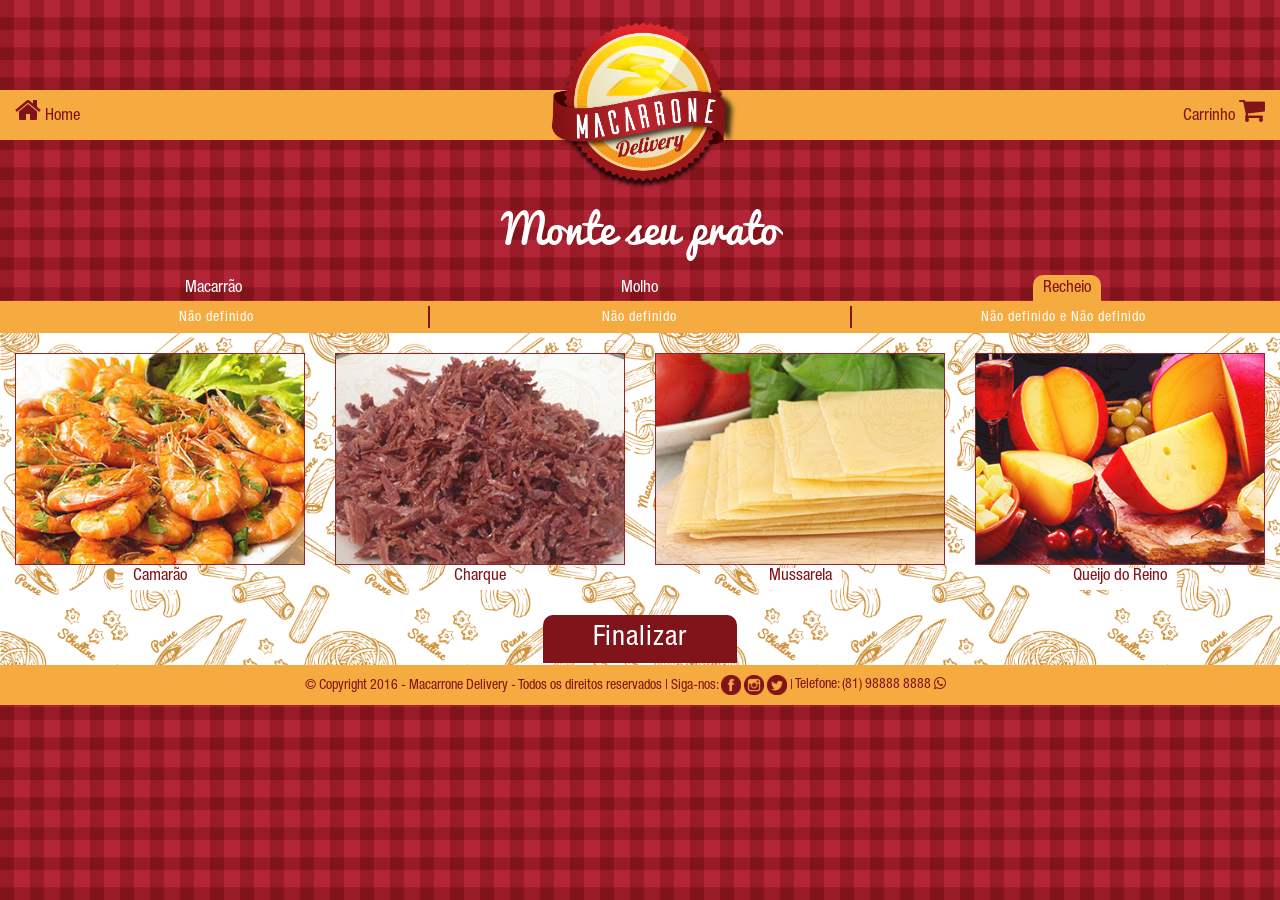
<file: backup/09-11-2016/escolher-recheio.html>
<!DOCTYPE html>
<html>
<head>
	<title>Macarrone Delivery - Monte Sua Massa!</title>
	<meta charset="utf-8">
	<meta name="viewport" content="width=device-width, initial-scale=1.0">
	<link rel="stylesheet" type="text/css" href="css/geral.css">
	<link rel="stylesheet" href="https://maxcdn.bootstrapcdn.com/bootstrap/3.3.7/css/bootstrap.min.css">
	<link rel="stylesheet" href="font/font-awesome-4.7.0/css/font-awesome.min.css">
</head>
<body>
	
	<header id="geral-cabecalho">

		<div id="geral-cabecalho-menu">
			
			<div id="geral-cabecalho-menu-esquerdo">
				<a href="index.html" title="Página Inicial">
					<i class="fa fa-home" aria-hidden="true"></i>
					<span>Home</span>
				</a>
			</div>

			<div id="geral-cabecalho-menu-direito">
				<a href="carrinho.html" title="Carrinho">
					<span>Carrinho</span>
					<i class="fa fa-shopping-cart" aria-hidden="true"></i>
				</a>
			</div>

		</div>

		<div id="geral-cabecalho-logo">
			<a href="index.html" title="Macarrone Delivery">
				<img src="img/logo.png" alt="Logo">
			</a>
		</div>

		<section id="geral-cabecalho-conteudo">
			<span>Monte seu prato</span>
		</section>

	</header>

	<section id="montar-prato" class="container-fluid">
		
		<div id="montar-prato-opcoes" class="row">
			
			<div class="col-xs-4">
				<a href="escolher-macarrao.html" title="Escolha seu Macarrão!">
					<span>Macarrão</span>
				</a>
			</div>

			<div class="col-xs-4">
				<a href="escolher-molho.html" title="Escolha seu Molho!">
					<span>Molho</span>
				</a>
			</div>

			<div class="col-xs-4">
				<a href="escolher-recheio.html" title="Escolha seu Recheio!">
					<span class="selecionado">Recheio</span>
				</a>
			</div>

		</div>

		<div id="montar-prato-opcoes-selecionadas" class="row">
			
			<div class="col-xs-4">
				<span>Não definido</span>
			</div>

			<div class="col-xs-4 opcao-do-meio">
				<span>Não definido</span>
			</div>

			<div class="col-xs-4">
				<span>Não definido e Não definido</span>
			</div>

		</div>

		<section id="montar-prato-itens-da-opcao" class="row">

			<div class="col-xs-6 col-sm-4 col-md-3">
				<a href="#" title="Camarão">
					<img src="img/recheio/camarao.jpg">
					<span>Camarão</span>
				</a>
			</div>

			<div class="col-xs-6 col-sm-4 col-md-3">
				<a href="#" title="Charque">
					<img src="img/recheio/charque.jpg">
					<span>Charque</span>
				</a>
			</div>

			<div class="col-xs-6 col-sm-4 col-md-3">
				<a href="#" title="Mussarela">
					<img src="img/recheio/mussarela.jpg">
					<span>Mussarela</span>
				</a>
			</div>

			<div class="col-xs-6 col-sm-4 col-md-3">
				<a href="#" title="Queijo do Reino">
					<img src="img/recheio/queijo-do-reino.jpg">
					<span>Queijo do Reino</span>
				</a>
			</div>

			<div id="botao-finalizar" class="col-xs-12 botao-fixo">
				<div id="botao-finalizar-conteudo">
					<a href="carrinho.html" title="Finalizar">
						<span>Finalizar</span>
					</a>
				</div>
			</div>

		</section>

	</section>

	<section id="geral-conteudo">
		
	</section>

	<footer id="geral-rodape" class="container-fluid">
		
		<div id="geral-rodape-conteudo" class="row col-xs-12">
			
				<span>&copy; Copyright 2016 - Macarrone Delivery - Todos os direitos reservados</span>
				<span> | </span>
				<span>
					Siga-nos: 
					<a href="#" title="Facebook">
						<img src="img/facebook.png">
					</a>
					<a href="#" title="Instagram">
						<img src="img/instagram.png">
					</a>
					<a href="#" title="Twitter">
						<img src="img/twitter.png">
					</a>
				</span>
				<span> | </span>
				<span>
					Telefone: (81) 98888 8888 
					<i class="fa fa-whatsapp" aria-hidden="true"></i>
				</span>
			
		</div>

	</footer>

</body>
</html>
</file>
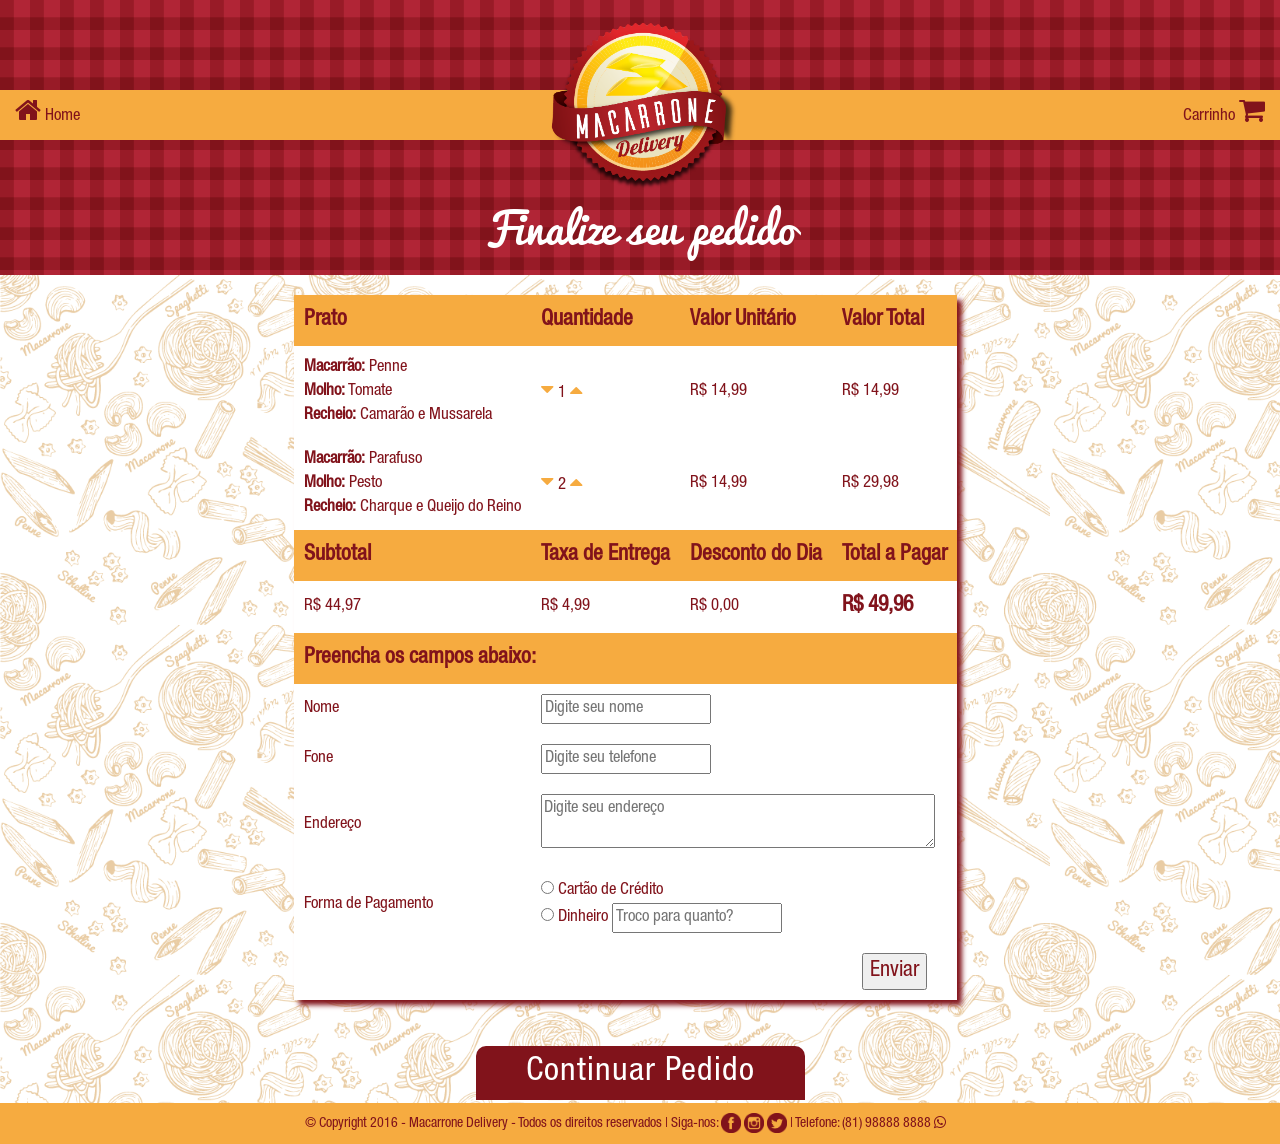
<file: backup/10-11-2016/carrinho.html>
<!DOCTYPE html>
<html>
<head>
	<title>Macarrone Delivery - Carrinho</title>
	<meta charset="utf-8">
	<meta name="viewport" content="width=device-width, initial-scale=1.0">
	<link rel="stylesheet" type="text/css" href="css/geral.css">
	<link rel="stylesheet" href="https://maxcdn.bootstrapcdn.com/bootstrap/3.3.7/css/bootstrap.min.css">
	<link rel="stylesheet" href="font/font-awesome-4.7.0/css/font-awesome.min.css">
	<link rel="apple-touch-icon" sizes="57x57" href="img/icones/apple-icon-57x57.png">
	<link rel="apple-touch-icon" sizes="60x60" href="img/icones/apple-icon-60x60.png">
	<link rel="apple-touch-icon" sizes="72x72" href="img/icones/apple-icon-72x72.png">
	<link rel="apple-touch-icon" sizes="76x76" href="img/icones/apple-icon-76x76.png">
	<link rel="apple-touch-icon" sizes="114x114" href="img/icones/apple-icon-114x114.png">
	<link rel="apple-touch-icon" sizes="120x120" href="img/icones/apple-icon-120x120.png">
	<link rel="apple-touch-icon" sizes="144x144" href="img/icones/apple-icon-144x144.png">
	<link rel="apple-touch-icon" sizes="152x152" href="img/icones/apple-icon-152x152.png">
	<link rel="apple-touch-icon" sizes="180x180" href="img/icones/apple-icon-180x180.png">
	<link rel="icon" type="image/png" sizes="192x192"  href="img/icones/android-icon-192x192.png">
	<link rel="icon" type="image/png" sizes="32x32" href="img/icones/favicon-32x32.png">
	<link rel="icon" type="image/png" sizes="96x96" href="img/icones/favicon-96x96.png">
	<link rel="icon" type="image/png" sizes="16x16" href="img/icones/favicon-16x16.png">
	<link rel="manifest" href="img/icones/manifest.json">
	<meta name="msapplication-TileColor" content="#ffffff">
	<meta name="msapplication-TileImage" content="img/icones/ms-icon-144x144.png">
	<meta name="theme-color" content="#ffffff">
</head>
<body>
	
	<header id="geral-cabecalho">

		<div id="geral-cabecalho-menu">
			
			<div id="geral-cabecalho-menu-esquerdo">
				<a href="index.html" title="Página Inicial">
					<i class="fa fa-home" aria-hidden="true"></i>
					<span>Home</span>
				</a>
			</div>

			<div id="geral-cabecalho-menu-direito">
				<a href="carrinho.html" title="Carrinho">
					<span>Carrinho</span>
					<i class="fa fa-shopping-cart" aria-hidden="true"></i>
				</a>
			</div>

		</div>

		<div id="geral-cabecalho-logo">
			<a href="index.html" title="Macarrone Delivery">
				<img src="img/logo.png" alt="Logo">
			</a>
		</div>

		<section id="geral-cabecalho-conteudo">
			<span>Finalize seu pedido</span>
		</section>

	</header>

	<section id="carrinho-conteudo" class="container-fluid">
		
		<div class="row col-xs-12">
			<table>
				<thead>
					<tr>
						<th>Prato</th>
						<th>Quantidade</th>
						<th>Valor Unitário</th>
						<th>Valor Total</th>
					</tr>
				</thead>
				<tbody>
					<tr>
						<td>
							<b>Macarrão:</b> Penne<br>
							<b>Molho:</b> Tomate<br>
							<b>Recheio:</b> Camarão e Mussarela
						</td>
						<td>
							<a href="#" title="Diminuir a quantidade">
								<i class="fa fa-caret-down" aria-hidden="true"></i>
							</a>
							1
							<a href="#" title="Aumentar a quantidade">
								<i class="fa fa-caret-up" aria-hidden="true"></i>
							</a>
						</td>
						<td>R$ 14,99</td>
						<td>R$ 14,99</td>
					</tr>
					<tr>
						<td>
							<b>Macarrão:</b> Parafuso<br>
							<b>Molho:</b> Pesto<br>
							<b>Recheio:</b> Charque e Queijo do Reino
						</td>
						<td>
							<a href="#" title="Diminuir a quantidade">
								<i class="fa fa-caret-down" aria-hidden="true"></i>
							</a>
							2
							<a href="#" title="Aumentar a quantidade">
								<i class="fa fa-caret-up" aria-hidden="true"></i>
							</a>
						</td>
						<td>R$ 14,99</td>
						<td>R$ 29,98</td>
					</tr>
				</tbody>
			
				<thead>
					<tr>
						<th>Subtotal</th>
						<th>Taxa de Entrega</th>
						<th>Desconto do Dia</th>
						<th>Total a Pagar</th>
					</tr>
				</thead>
				<tbody>
					<tr>
						<td>R$ 44,97</td>
						<td>R$ 4,99</td>
						<td>R$ 0,00</td>
						<td class="total-a-pagar"><b>R$ 49,96<b></td>
					</tr>
				</tbody>
				<thead>
					<tr>
						<th colspan="4">Preencha os campos abaixo:</th>
					</tr>
				</thead>
				<form>
					<tr>
						<td>Nome</td>
						<td colspan="3"><input type="text" name="nome" placeholder="Digite seu nome" autocomplete required></td>
					<tr>
					<tr>
						<td>Fone</td>
						<td colspan="3"><input type="tel" name="fone" placeholder="Digite seu telefone" autocomplete required></td>
					<tr>
					<tr>
						<td>Endereço</td>
						<td colspan="3">
							<textarea rows="2" cols="50" name="endereco" placeholder="Digite seu endereço" autocomplete required></textarea>
						</td>
					<tr>
					<tr>
						<td>Forma de Pagamento</td>
						<td colspan="3">
							<input type="radio" name="forma-pagamento" value="cartao" required> Cartão de Crédito<br>
  							<input type="radio" name="forma-pagamento" value="dinheiro" required> Dinheiro
  							<input type="text" name="troco" placeholder="Troco para quanto?"> 
  						</td>
					<tr>
					<tr>
						<td colspan="3"></td>
						<td colspan="1" class="botao"><input type="submit" value="Enviar"></td>
					</tr>
				</form>
			</table>
		</div>

		<div id="botao-finalizar" class="col-xs-12 botao-fixo">
			<div id="botao-finalizar-conteudo">
				<a href="escolher-macarrao.html" title="Finalizar">
					<span>Continuar Pedido</span>
				</a>
			</div>
		</div>

	</section>

	<section id="geral-conteudo">
		
	</section>

	<footer id="geral-rodape" class="container-fluid">
		
		<div id="geral-rodape-conteudo" class="row col-xs-12">
			
				<span>&copy; Copyright 2016 - Macarrone Delivery - Todos os direitos reservados</span>
				<span> | </span>
				<span>
					Siga-nos: 
					<a href="#" title="Facebook">
						<img src="img/facebook.png">
					</a>
					<a href="#" title="Instagram">
						<img src="img/instagram.png">
					</a>
					<a href="#" title="Twitter">
						<img src="img/twitter.png">
					</a>
				</span>
				<span> | </span>
				<span>
					Telefone: (81) 98888 8888 
					<i class="fa fa-whatsapp" aria-hidden="true"></i>
				</span>
			
		</div>

	</footer>

</body>
</html>
</file>
<file: public_html/css/geral.css>
@font-face {
    font-family: Pacifico;
    src: url(../font/Pacifico.ttf);
}

@font-face {
    font-family: Negrito;
    src: url(../font/Negrito.ttf);
}

@font-face {
    font-family: Padrao;
    src: url(../font/Padrao.ttf);
}

@media screen and (max-width: 500px) {
	header#geral-cabecalho > div#geral-cabecalho-menu span {
  		display: none;
	}
}

body {
	margin: 0;
	padding: 0;
	border: 0;
	font-family: 'Padrao';
	background: url(../img/fundo.png);
	background-size: 30px 30px;
	background-repeat: repeat;
}

/* página index.html */

header#home-cabecalho > div#home-banner {
	width: 100vw;
	height: 40vh;
	background: url(../img/home/cabecalho/banner/img3.jpg);
	background-position: center;
	background-size: cover;
	background-repeat: no-repeat;
	border-bottom-left-radius: 70% 70%;
	border-bottom-right-radius: 70% 70%;
	box-shadow: 0px 10px white;
}

header#home-cabecalho > div#home-logo {
	text-align: center;
	margin-top: -200px;
	background: url(../img/logo.png);
	background-position: center;
	background-size: contain;
	background-repeat: no-repeat;
	height: 50vh;
}

section#home-conteudo {
	text-align: center;
}

section#home-conteudo span {
	font-family: 'Pacifico';
	font-size: 300%;
	color: white;
}

section#home-conteudo form {
	padding: 20px;
}

section#home-conteudo form input[type="text"] {
	margin-right: 0;
	font-size: 120%;
	font-family: 'Negrito';
	border-color: white;
	border-radius: 10px 0 0 10px;
	padding: 5px;
	color: #81131B;
}

section#home-conteudo form input[type="submit"] {
	margin-left: -4px;
	font-size: 120%;
	font-family: 'Negrito';
	border-color: #F6AB40;
	border-radius: 0 10px 10px 0;
	background-color: #F6AB40;
	color: #81131B;
	padding: 5px;
}

/* estilos comuns */

header#geral-cabecalho {
  width: 100%;
  height: auto;
}

header#geral-cabecalho > div#geral-cabecalho-menu {
  width: 100%;
  height: 50px;
  line-height: 50px;
  background: #F6AB40;
  margin-top: 90px;
}

header#geral-cabecalho > div#geral-cabecalho-menu i {
  font-size: 200%;
}

header#geral-cabecalho > div#geral-cabecalho-menu span {
  font-size: 120%;
	font-family: 'Negrito';
}

header#geral-cabecalho > div#geral-cabecalho-menu a {
  color: #81131B;
  text-decoration: none;
  transition: linear 1s all;
}

header#geral-cabecalho > div#geral-cabecalho-menu a:hover {
  text-shadow: 0 1px white;
  transition: linear 1s all;
}

header#geral-cabecalho > div#geral-cabecalho-menu > div#geral-cabecalho-menu-esquerdo {
  margin-left: 15px;
  display: inline-block;
}

header#geral-cabecalho > div#geral-cabecalho-menu > div#geral-cabecalho-menu-direito {
  margin-right: 15px;
  float:right;
}

header#geral-cabecalho > div#geral-cabecalho-logo {
  width: 200px;
  height: auto;
  margin-top: -125px;
  margin-left: -100px;
  position: relative;
  top: 0;
  left: 50vw;
}

header#geral-cabecalho > div#geral-cabecalho-logo img {
  height: auto;
  width: 200px;
}

header#geral-cabecalho > section#geral-cabecalho-conteudo {
  text-align: center;
  padding-bottom: 20px; 
}

header#geral-cabecalho > section#geral-cabecalho-conteudo span {
  font-family: 'Pacifico';
  font-size: 300%;
  color: white;
}

footer#geral-rodape {
  background: #F6AB40;
  color: #81131B;
  padding: 10px 0;
  font-family: 'Negrito';
}

footer#geral-rodape > div#geral-rodape-conteudo {
  text-align: center;
}

footer#geral-rodape > div#geral-rodape-conteudo a {
  text-decoration: none;
}

footer#geral-rodape > div#geral-rodape-conteudo img {
  width: 20px;
  height: auto;
}

/* Fim dos estilos comuns */

/* Estilos da montagem de massa */

section#montar-prato {
	text-align: center;
}

section#montar-prato > div#montar-prato-opcoes {
	font-size: 120%;
}

section#montar-prato > div#montar-prato-opcoes a {
	text-decoration: none;
}

section#montar-prato > div#montar-prato-opcoes span {
	padding: 5px;
	background: none;
	color: white;
	font-family: 'Negrito';
	transition: linear 1s all;
}

section#montar-prato > div#montar-prato-opcoes span:hover {
	color: #F6AB40;
	transition: linear 1s all;
}

section#montar-prato > div#montar-prato-opcoes span.selecionado {
	padding-left: 10px;
	padding-right: 10px;
	background: #F6AB40;
	color: #81131B;
	border-radius: 10px 10px 0 0;
}

section#montar-prato > div#montar-prato-opcoes span.selecionado:hover {
	text-shadow: 0 1px white;
	transition: linear 1s all;
}

section#montar-prato > div#montar-prato-opcoes-selecionadas {
	font-size: 100%;
	background: #F6AB40;
	color: white;
	padding: 5px;
}

section#montar-prato > div#montar-prato-opcoes-selecionadas > div.opcao-do-meio {
	border-left: 2px solid #81131B;
	border-right: 2px solid #81131B;
}

section#montar-prato > div#montar-prato-opcoes-selecionadas span {
	padding: 5px 0;
	background: none;
	color: white;
	font-family: 'Negrito';
	letter-spacing: 1px;
}

section#montar-prato > section#montar-prato-itens-da-opcao {
	padding: 20px 0 3px 0;
	background: white url(../img/fundo3.png);
	background-size: 350px 350px;
	background-repeat: repeat;
}


section#montar-prato > section#montar-prato-itens-da-opcao a {
	text-decoration: none;
}

section#montar-prato > section#montar-prato-itens-da-opcao img {
	width: 100%;
	height: auto;
	box-shadow: 5px 5px 5px #81131B;
	opacity: .9;
}

section#montar-prato > section#montar-prato-itens-da-opcao img:hover {
	opacity: 1;
}

section#montar-prato > section#montar-prato-itens-da-opcao span {
	font-size: 120%;
	font-family: 'Negrito';
	color: #81131B;
	padding: 0 10px 5px 10px;
	border-radius: 5px;
	background: white;
}

section#montar-prato > section#montar-prato-itens-da-opcao > div#botao-finalizar > div#botao-finalizar-conteudo {
	width: auto;
	height: auto;
	padding: 30px 0 3px 0;
}

section#montar-prato > section#montar-prato-itens-da-opcao > div#botao-finalizar > div#botao-finalizar-conteudo span {
	background: #81131B;
	color: white;
	font-family: 'Negrito';
	font-size: 200%;
	padding: 10px 50px;
	letter-spacing: 1px;
	border-radius: 10px 10px 0 0;
	opacity: 1;
}

section#montar-prato > section#montar-prato-itens-da-opcao > div#botao-finalizar > div#botao-finalizar-conteudo span:hover {
	opacity: .95;
}

/* Fim dos estilos da montagem de massa */

/* Estilos do carrinho */

section#carrinho-conteudo {
	padding: 0 10px 2px 10px;
	background: white url(../img/fundo3.png);
	background-size: 350px 350px;
	background-repeat: repeat;
	font-family: 'Negrito';
	font-size: 120%;
	color: #81131B;
}

section#carrinho-conteudo div + div {
	padding-top: 20px;
}

section#carrinho-conteudo table {
	background: white;
	margin:0 auto;
	box-shadow: 5px 5px 5px #81131B;
}

section#carrinho-conteudo thead {
	background: #F6AB40;
}

section#carrinho-conteudo table th {
	padding: 10px;
	font-size: 130%;
}

section#carrinho-conteudo table td {
	padding: 10px;
	text-align: left;
	vertical-align: middle;
}

section#carrinho-conteudo table td a {
	text-decoration: none;
	color: #F6AB40;
	font-size: 130%;
}

section#carrinho-conteudo table td.total-a-pagar {
	font-size: 130%;
}

section#carrinho-conteudo table td.botao {
	text-align: center;
	vertical-align: middle;
	font-size: 130%;
}

section#carrinho-conteudo > div#botao-finalizar {
	text-align: center;
}

section#carrinho-conteudo > div#botao-finalizar > div#botao-finalizar-conteudo {
	width: auto;
	height: auto;
	padding: 30px 0 3px 0;
}

section#carrinho-conteudo > div#botao-finalizar > div#botao-finalizar-conteudo span {
	background: #81131B;
	color: white;
	font-family: 'Negrito';
	font-size: 200%;
	padding: 10px 50px;
	letter-spacing: 1px;
	border-radius: 10px 10px 0 0;
	opacity: 1;
}

section#carrinho-conteudo > div#botao-finalizar > div#botao-finalizar-conteudo span:hover {
	opacity: .95;
}

section#carrinho-conteudo > div#botao-finalizar > div#botao-finalizar-conteudo a {
	text-decoration: none;
}

/* Fim dos estilos do carrinho */
</file>
<file: backup/03-11-2016a/css/geral.css>
.row,
.column {
  box-sizing: border-box;
}

.row:before,
.row:after {
  content: " ";
  display: table;
}
 
.row:after {
  clear: both;
}

.column {
  position: relative;
  float: left;
}

.column + .column {
  margin-left: 1.6%;
}

.column-1 {
  width: 6.86666666667%;
}
 
.column-2 {
  width: 15.3333333333%;
}
 
.column-3 {
  width: 23.8%;
}
 
.column-4 {
  width: 32.2666666667%;
}
 
.column-5 {
  width: 40.7333333333%;
}
 
.column-6 {
  width: 49.2%;
}
 
.column-7 {
  width: 57.6666666667%;
}
 
.column-8 {
  width: 66.1333333333%;
}
 
.column-9 {
  width: 74.6%;
}
 
.column-10 {
  width: 83.0666666667%;
}
 
.column-11 {
  width: 91.5333333333%;
}
 
.column-12 {
  width: 100%;
}

@media only screen and (min-width: 550px) {
  .column-1,
  .column-2,
  .column-3,
  .column-4,
  .column-5,
  .column-6,
  .column-7,
  .column-8,
  .column-9,
  .column-10,
  .column-11,
  .column-12 {
    width: auto;
    float: none;
  }
 
  .column + .column {
    margin-left: 0;
  }
}

body {
	margin: 0;
	padding: 0;
	border: 0;
	font-family: 'Source Sans Pro', sans-serif;
}

div#home-cabecalho {
	width: 100vw;
	height: 90vh;
	background: url(../img/home/cabecalho/img3.jpg);
	background-position: center;
	background-size: cover;
}

div#home-rodape {
	position: absolute;
	left: 0;
	bottom: 0;
	width: 100vw;
	height: 60vh;
	background: url(../img/home/rodape/fundo.png);
	background-repeat: no-repeat;
	background-repeat: no-repeat;
	background-position: top center;
	background-size: cover;
	text-align: center;
}

div#home-rodape img {
	margin-top: -100px;
	width: 200px;
	height: 200px;
}

div#home-rodape p {
	font-family: arial;
	font-size: 200%;
}

div#home-rodape form input[type="text"] {
	margin-right: 0;
	font-size: 120%;
	border-color: white;
	border-radius: 10px 0 0 10px;
	border-color: white;
	padding: 5px;
	
}

div#home-rodape form input[type="submit"] {
	margin-left: 0;
	font-size: 120%;
	font-weight: bold;
	border-color: yellow;
	border-radius: 0 10px 10px 0;
	background-color: yellow;
	color: red;
	padding: 5px;
	
}

/*
div#home-rodape > div#home-logo {
	position: relative;
	left: 50vw;
	margin-left: -20vw;
	margin-top: -10vw;
	width: 40vw;
	height: 40vh;
	background: url(../img/home/logo.png);
	background-repeat: no-repeat;
	background-position: top center;
	background-size: contain;
}
*/
</file>
<file: backup/09-11-2016/css/geral.css>
@font-face {
    font-family: Pacifico;
    src: url(../font/Pacifico.ttf);
}

@font-face {
    font-family: Negrito;
    src: url(../font/Negrito.ttf);
}

@font-face {
    font-family: Padrao;
    src: url(../font/Padrao.ttf);
}

@media screen and (min-width: 500px) {
	header#home-cabecalho > div#home-logo {
		width: auto;
		margin-top: -100px;
	}

	header#home-cabecalho > div#home-logo img {
		width: auto;
		height: 200px;
	}
}

@media screen and (max-width: 500px) {
	header#geral-cabecalho > div#geral-cabecalho-menu span {
  		display: none;
	}
}

body {
	margin: 0;
	padding: 0;
	border: 0;
	font-family: 'Padrao';
	background: url(../img/fundo.png);
	background-size: 30px 30px;
	background-repeat: repeat;
}

/* página index.html */

header#home-cabecalho > div#home-banner {
	width: 100vw;
	height: 40vh;
	background: url(../img/home/cabecalho/banner/img3.jpg);
	background-position: center;
	background-size: cover;
	border-bottom-left-radius: 70% 70%;
	border-bottom-right-radius: 70% 70%;
	box-shadow: 0px 10px white;
}

header#home-cabecalho > div#home-logo {
	text-align: center;
	margin-top: -200px;
}

header#home-cabecalho > div#home-logo img {
	width: auto;
	height: 400px;
}

section#home-conteudo {
	text-align: center;
}

section#home-conteudo span {
	font-family: 'Pacifico';
	font-size: 300%;
	color: white;
}

section#home-conteudo form {
	padding: 20px;
}

section#home-conteudo form input[type="text"] {
	margin-right: 0;
	font-size: 120%;
	font-family: 'Negrito';
	border-color: white;
	border-radius: 10px 0 0 10px;
	padding: 5px;
	color: #81131B;
}

section#home-conteudo form input[type="submit"] {
	margin-left: -4px;
	font-size: 120%;
	font-family: 'Negrito';
	border-color: #F6AB40;
	border-radius: 0 10px 10px 0;
	background-color: #F6AB40;
	color: #81131B;
	padding: 5px;
}

/* estilos comuns */

header#geral-cabecalho {
  width: 100%;
  height: auto;
}

header#geral-cabecalho > div#geral-cabecalho-menu {
  width: 100%;
  height: 50px;
  line-height: 50px;
  background: #F6AB40;
  margin-top: 90px;
}

header#geral-cabecalho > div#geral-cabecalho-menu i {
  font-size: 200%;
}

header#geral-cabecalho > div#geral-cabecalho-menu span {
  font-size: 120%;
	font-family: 'Negrito';
}

header#geral-cabecalho > div#geral-cabecalho-menu a {
  color: #81131B;
  text-decoration: none;
  transition: linear 1s all;
}

header#geral-cabecalho > div#geral-cabecalho-menu a:hover {
  text-shadow: 0 1px white;
  transition: linear 1s all;
}

header#geral-cabecalho > div#geral-cabecalho-menu > div#geral-cabecalho-menu-esquerdo {
  margin-left: 15px;
  display: inline-block;
}

header#geral-cabecalho > div#geral-cabecalho-menu > div#geral-cabecalho-menu-direito {
  margin-right: 15px;
  float:right;
}

header#geral-cabecalho > div#geral-cabecalho-logo {
  width: 200px;
  height: auto;
  margin-top: -125px;
  margin-left: -100px;
  position: relative;
  top: 0;
  left: 50vw;
}

header#geral-cabecalho > div#geral-cabecalho-logo img {
  height: auto;
  width: 200px;
}

header#geral-cabecalho > section#geral-cabecalho-conteudo {
  text-align: center;
  padding-bottom: 20px; 
}

header#geral-cabecalho > section#geral-cabecalho-conteudo span {
  font-family: 'Pacifico';
  font-size: 300%;
  color: white;
}

footer#geral-rodape {
  background: #F6AB40;
  color: #81131B;
  padding: 10px 0;
  font-family: 'Negrito';
}

footer#geral-rodape > div#geral-rodape-conteudo {
  text-align: center;
}

footer#geral-rodape > div#geral-rodape-conteudo a {
  text-decoration: none;
}

footer#geral-rodape > div#geral-rodape-conteudo img {
  width: 20px;
  height: auto;
}

/* Fim dos estilos comuns */

/* Estilos da montagem de massa */

section#montar-prato {
	text-align: center;
}

section#montar-prato > div#montar-prato-opcoes {
	font-size: 120%;
}

section#montar-prato > div#montar-prato-opcoes a {
	text-decoration: none;
}

section#montar-prato > div#montar-prato-opcoes span {
	padding: 5px;
	background: none;
	color: white;
	font-family: 'Negrito';
	transition: linear 1s all;
}

section#montar-prato > div#montar-prato-opcoes span:hover {
	color: #F6AB40;
	transition: linear 1s all;
}

section#montar-prato > div#montar-prato-opcoes span.selecionado {
	padding-left: 10px;
	padding-right: 10px;
	background: #F6AB40;
	color: #81131B;
	border-radius: 10px 10px 0 0;
}

section#montar-prato > div#montar-prato-opcoes span.selecionado:hover {
	text-shadow: 0 1px white;
	transition: linear 1s all;
}

section#montar-prato > div#montar-prato-opcoes-selecionadas {
	font-size: 100%;
	background: #F6AB40;
	color: white;
	padding: 5px;
}

section#montar-prato > div#montar-prato-opcoes-selecionadas > div.opcao-do-meio {
	border-left: 2px solid #81131B;
	border-right: 2px solid #81131B;
}

section#montar-prato > div#montar-prato-opcoes-selecionadas span {
	padding: 5px 0;
	background: none;
	color: white;
	font-family: 'Negrito';
	letter-spacing: 1px;
}

section#montar-prato > section#montar-prato-itens-da-opcao {
	padding: 20px 0 3px 0;
	background: white url(../img/fundo3.png);
	background-size: 350px 350px;
	background-repeat: repeat;
}


section#montar-prato > section#montar-prato-itens-da-opcao a {
	text-decoration: none;
}

section#montar-prato > section#montar-prato-itens-da-opcao img {
	width: 100%;
	height: auto;
	border: 1px solid #81131B;
	opacity: .9;
}

section#montar-prato > section#montar-prato-itens-da-opcao img:hover {
	opacity: 1;
}

section#montar-prato > section#montar-prato-itens-da-opcao span {
	font-size: 120%;
	font-family: 'Negrito';
	color: #81131B;
	padding: 0 10px 5px 10px;
	border-radius: 5px;
	background: white;
}

section#montar-prato > section#montar-prato-itens-da-opcao > div#botao-finalizar {
	
}

section#montar-prato > section#montar-prato-itens-da-opcao > div#botao-finalizar > div#botao-finalizar-conteudo {
	width: auto;
	height: auto;
	padding: 30px 0 3px 0;
}

section#montar-prato > section#montar-prato-itens-da-opcao > div#botao-finalizar > div#botao-finalizar-conteudo span {
	background: #81131B;
	color: white;
	font-family: 'Negrito';
	font-size: 200%;
	padding: 10px 50px;
	letter-spacing: 1px;
	border-radius: 10px 10px 0 0;
	opacity: 1;
}

section#montar-prato > section#montar-prato-itens-da-opcao > div#botao-finalizar > div#botao-finalizar-conteudo span:hover {
	opacity: .95;
}

/* Fim dos estilos da montagem de massa */
</file>
<file: backup/10-11-2016/css/geral.css>
@font-face {
    font-family: Pacifico;
    src: url(../font/Pacifico.ttf);
}

@font-face {
    font-family: Negrito;
    src: url(../font/Negrito.ttf);
}

@font-face {
    font-family: Padrao;
    src: url(../font/Padrao.ttf);
}

@media screen and (max-width: 500px) {
	header#geral-cabecalho > div#geral-cabecalho-menu span {
  		display: none;
	}
}

body {
	margin: 0;
	padding: 0;
	border: 0;
	font-family: 'Padrao';
	background: url(../img/fundo.png);
	background-size: 30px 30px;
	background-repeat: repeat;
}

/* página index.html */

header#home-cabecalho > div#home-banner {
	width: 100vw;
	height: 40vh;
	background: url(../img/home/cabecalho/banner/img3.jpg);
	background-position: center;
	background-size: cover;
	background-repeat: no-repeat;
	border-bottom-left-radius: 70% 70%;
	border-bottom-right-radius: 70% 70%;
	box-shadow: 0px 10px white;
}

header#home-cabecalho > div#home-logo {
	text-align: center;
	margin-top: -200px;
	background: url(../img/logo.png);
	background-position: center;
	background-size: contain;
	background-repeat: no-repeat;
	height: 50vh;
}

section#home-conteudo {
	text-align: center;
}

section#home-conteudo span {
	font-family: 'Pacifico';
	font-size: 300%;
	color: white;
}

section#home-conteudo form {
	padding: 20px;
}

section#home-conteudo form input[type="text"] {
	margin-right: 0;
	font-size: 120%;
	font-family: 'Negrito';
	border-color: white;
	border-radius: 10px 0 0 10px;
	padding: 5px;
	color: #81131B;
}

section#home-conteudo form input[type="submit"] {
	margin-left: -4px;
	font-size: 120%;
	font-family: 'Negrito';
	border-color: #F6AB40;
	border-radius: 0 10px 10px 0;
	background-color: #F6AB40;
	color: #81131B;
	padding: 5px;
}

/* estilos comuns */

header#geral-cabecalho {
  width: 100%;
  height: auto;
}

header#geral-cabecalho > div#geral-cabecalho-menu {
  width: 100%;
  height: 50px;
  line-height: 50px;
  background: #F6AB40;
  margin-top: 90px;
}

header#geral-cabecalho > div#geral-cabecalho-menu i {
  font-size: 200%;
}

header#geral-cabecalho > div#geral-cabecalho-menu span {
  font-size: 120%;
	font-family: 'Negrito';
}

header#geral-cabecalho > div#geral-cabecalho-menu a {
  color: #81131B;
  text-decoration: none;
  transition: linear 1s all;
}

header#geral-cabecalho > div#geral-cabecalho-menu a:hover {
  text-shadow: 0 1px white;
  transition: linear 1s all;
}

header#geral-cabecalho > div#geral-cabecalho-menu > div#geral-cabecalho-menu-esquerdo {
  margin-left: 15px;
  display: inline-block;
}

header#geral-cabecalho > div#geral-cabecalho-menu > div#geral-cabecalho-menu-direito {
  margin-right: 15px;
  float:right;
}

header#geral-cabecalho > div#geral-cabecalho-logo {
  width: 200px;
  height: auto;
  margin-top: -125px;
  margin-left: -100px;
  position: relative;
  top: 0;
  left: 50vw;
}

header#geral-cabecalho > div#geral-cabecalho-logo img {
  height: auto;
  width: 200px;
}

header#geral-cabecalho > section#geral-cabecalho-conteudo {
  text-align: center;
  padding-bottom: 20px; 
}

header#geral-cabecalho > section#geral-cabecalho-conteudo span {
  font-family: 'Pacifico';
  font-size: 300%;
  color: white;
}

footer#geral-rodape {
  background: #F6AB40;
  color: #81131B;
  padding: 10px 0;
  font-family: 'Negrito';
}

footer#geral-rodape > div#geral-rodape-conteudo {
  text-align: center;
}

footer#geral-rodape > div#geral-rodape-conteudo a {
  text-decoration: none;
}

footer#geral-rodape > div#geral-rodape-conteudo img {
  width: 20px;
  height: auto;
}

/* Fim dos estilos comuns */

/* Estilos da montagem de massa */

section#montar-prato {
	text-align: center;
}

section#montar-prato > div#montar-prato-opcoes {
	font-size: 120%;
}

section#montar-prato > div#montar-prato-opcoes a {
	text-decoration: none;
}

section#montar-prato > div#montar-prato-opcoes span {
	padding: 5px;
	background: none;
	color: white;
	font-family: 'Negrito';
	transition: linear 1s all;
}

section#montar-prato > div#montar-prato-opcoes span:hover {
	color: #F6AB40;
	transition: linear 1s all;
}

section#montar-prato > div#montar-prato-opcoes span.selecionado {
	padding-left: 10px;
	padding-right: 10px;
	background: #F6AB40;
	color: #81131B;
	border-radius: 10px 10px 0 0;
}

section#montar-prato > div#montar-prato-opcoes span.selecionado:hover {
	text-shadow: 0 1px white;
	transition: linear 1s all;
}

section#montar-prato > div#montar-prato-opcoes-selecionadas {
	font-size: 100%;
	background: #F6AB40;
	color: white;
	padding: 5px;
}

section#montar-prato > div#montar-prato-opcoes-selecionadas > div.opcao-do-meio {
	border-left: 2px solid #81131B;
	border-right: 2px solid #81131B;
}

section#montar-prato > div#montar-prato-opcoes-selecionadas span {
	padding: 5px 0;
	background: none;
	color: white;
	font-family: 'Negrito';
	letter-spacing: 1px;
}

section#montar-prato > section#montar-prato-itens-da-opcao {
	padding: 20px 0 3px 0;
	background: white url(../img/fundo3.png);
	background-size: 350px 350px;
	background-repeat: repeat;
}


section#montar-prato > section#montar-prato-itens-da-opcao a {
	text-decoration: none;
}

section#montar-prato > section#montar-prato-itens-da-opcao img {
	width: 100%;
	height: auto;
	box-shadow: 5px 5px 5px #81131B;
	opacity: .9;
}

section#montar-prato > section#montar-prato-itens-da-opcao img:hover {
	opacity: 1;
}

section#montar-prato > section#montar-prato-itens-da-opcao span {
	font-size: 120%;
	font-family: 'Negrito';
	color: #81131B;
	padding: 0 10px 5px 10px;
	border-radius: 5px;
	background: white;
}

section#montar-prato > section#montar-prato-itens-da-opcao > div#botao-finalizar > div#botao-finalizar-conteudo {
	width: auto;
	height: auto;
	padding: 30px 0 3px 0;
}

section#montar-prato > section#montar-prato-itens-da-opcao > div#botao-finalizar > div#botao-finalizar-conteudo span {
	background: #81131B;
	color: white;
	font-family: 'Negrito';
	font-size: 200%;
	padding: 10px 50px;
	letter-spacing: 1px;
	border-radius: 10px 10px 0 0;
	opacity: 1;
}

section#montar-prato > section#montar-prato-itens-da-opcao > div#botao-finalizar > div#botao-finalizar-conteudo span:hover {
	opacity: .95;
}

/* Fim dos estilos da montagem de massa */

/* Estilos do carrinho */

section#carrinho-conteudo {
	padding: 20px 10px 2px 10px;
	background: white url(../img/fundo3.png);
	background-size: 350px 350px;
	background-repeat: repeat;
	font-family: 'Negrito';
	font-size: 120%;
	color: #81131B;
	overflow-x: scroll;
}

section#carrinho-conteudo div + div {
	padding-top: 20px;
}

section#carrinho-conteudo table {
	background: white;
	margin:0 auto;
	box-shadow: 5px 5px 5px #81131B;
}

section#carrinho-conteudo thead {
	background: #F6AB40;
}

section#carrinho-conteudo table th {
	padding: 10px;
	font-size: 130%;
}

section#carrinho-conteudo table td {
	padding: 10px;
	text-align: left;
	vertical-align: middle;
}

section#carrinho-conteudo table td a {
	text-decoration: none;
	color: #F6AB40;
	font-size: 130%;
}

section#carrinho-conteudo table td.total-a-pagar {
	font-size: 130%;
}

section#carrinho-conteudo table td.botao {
	text-align: center;
	vertical-align: middle;
	font-size: 130%;
}

section#carrinho-conteudo > div#botao-finalizar {
	text-align: center;
}

section#carrinho-conteudo > div#botao-finalizar > div#botao-finalizar-conteudo {
	width: auto;
	height: auto;
	padding: 30px 0 3px 0;
}

section#carrinho-conteudo > div#botao-finalizar > div#botao-finalizar-conteudo span {
	background: #81131B;
	color: white;
	font-family: 'Negrito';
	font-size: 200%;
	padding: 10px 50px;
	letter-spacing: 1px;
	border-radius: 10px 10px 0 0;
	opacity: 1;
}

section#carrinho-conteudo > div#botao-finalizar > div#botao-finalizar-conteudo span:hover {
	opacity: .95;
}

section#carrinho-conteudo > div#botao-finalizar > div#botao-finalizar-conteudo a {
	text-decoration: none;
}

/* Fim dos estilos do carrinho */
</file>
